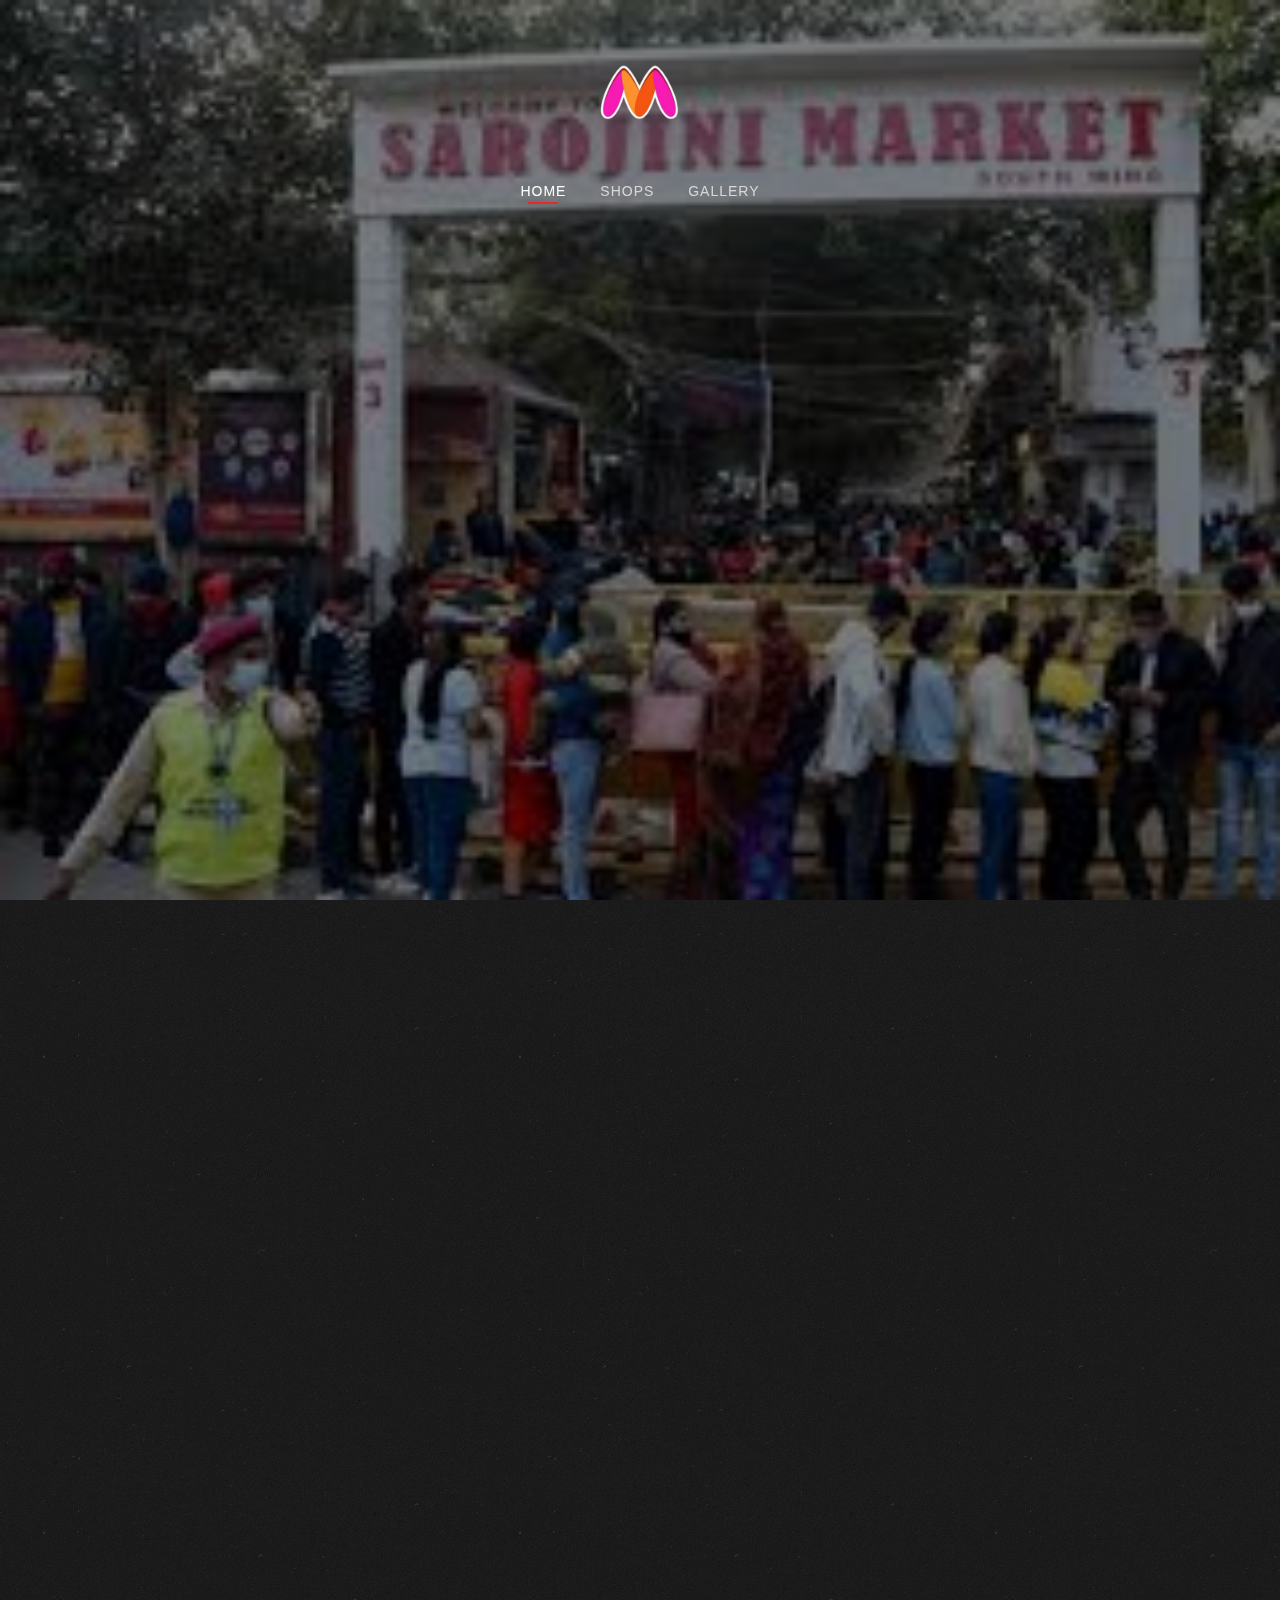
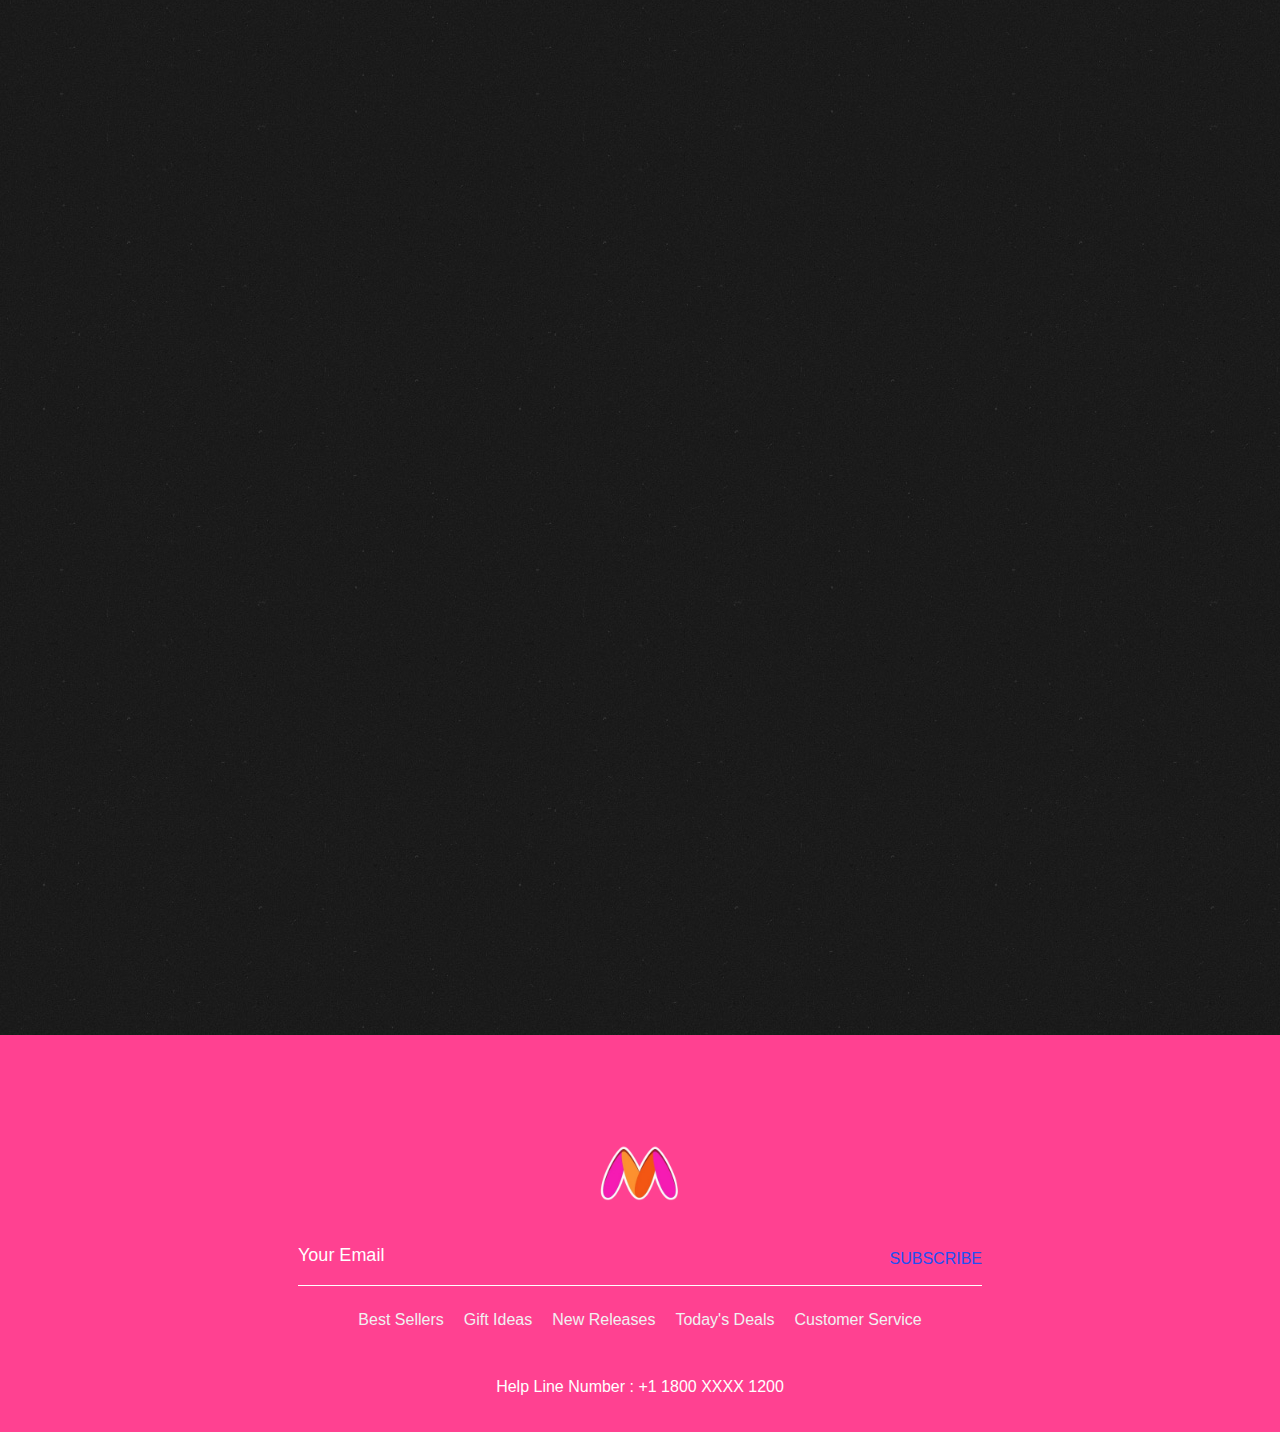
<file: index.html>
<!DOCTYPE HTML>
<html>
	<head>
	<meta charset="utf-8">
	<meta http-equiv="X-UA-Compatible" content="IE=edge">
	<title>Myntra </title>
	<meta name="viewport" content="width=device-width, initial-scale=1">
	<meta name="description" content="Free HTML5 Website Template by freehtml5.co" />
	<meta name="keywords" content="free website templates, free html5, free template, free bootstrap, free website template, html5, css3, mobile first, responsive" />
	<meta name="author" content="freehtml5.co" />

	
	<meta property="og:title" content=""/>
	<meta property="og:image" content=""/>
	<meta property="og:url" content=""/>
	<meta property="og:site_name" content=""/>
	<meta property="og:description" content=""/>
	<meta name="twitter:title" content="" />
	<meta name="twitter:image" content="" />
	<meta name="twitter:url" content="" />
	<meta name="twitter:card" content="" />

	<link href="https://fonts.googleapis.com/css?family=Cormorant+Garamond:300,300i,400,400i,500,600i,700" rel="stylesheet">
	<link href="https://fonts.googleapis.com/css?family=Satisfy" rel="stylesheet">
	
	<!-- Animate.css -->
	<link rel="stylesheet" href="css/animate.css">
	<!-- Icomoon Icon Fonts-->
	<link rel="stylesheet" href="css/icomoon.css">
	<!-- Bootstrap  -->
	<link rel="stylesheet" href="css/bootstrap.css">
	<!-- Flexslider  -->
	<link rel="stylesheet" href="css/flexslider.css">

	<!-- Theme style  -->
	<link rel="stylesheet" href="css/style.css">

	<!-- Modernizr JS -->
	<script src="js/modernizr-2.6.2.min.js"></script>
	<!-- FOR IE9 below -->
	<!--[if lt IE 9]>
	<script src="js/respond.min.js"></script>
	<![endif]-->

	</head>
	<body>
		
	<div class="fh5co-loader"></div>
	
	<div id="page">
	<nav class="fh5co-nav" role="navigation">
		<!-- <div class="top-menu"> -->
			<div class="container">
				<div class="row">
					<div class="col-xs-12 text-center logo-wrap">
						<div id="fh5co-logo">
							<div class="logo"><a href="index.html"><img src="images/logo.png" height="40px" width="100px"></a></div>
						</div>
					</div>
					<div class="col-xs-12 text-center menu-1 menu-wrap">
						<ul>
							<li class="active"><a href="index.html">Home</a></li>
							<li><a href="shop.html">Shops</a></li>
							<li class="has-dropdown">
								<a href="gallery.html">Gallery</a>
								
							</li>
						</ul>
					</div>
				</div>
				
			</div>
		<!-- </div> -->
	</nav>

	<header id="fh5co-header" class="fh5co-cover js-fullheight" role="banner" style="background-image: url(images/sar-bg.jpeg);" data-stellar-background-ratio="0.5">
		<div class="overlay"></div>
		<div class="container">
			<div class="row">
				<div class="col-md-12 text-center">
					<div class="display-t js-fullheight">
						<div class="display-tc js-fullheight animate-box" data-animate-effect="fadeIn">
							<h1>WELCOME TO <em>SAROJINI </em> MARKET</h1>
							<h2>Location - South West Delhi district of Delhi</h2>
						</div>
					</div>
				</div>
			</div>
		</div>
	</header>

	

	<div id="fh5co-featured-menu" class="fh5co-section">
		<div class="container">
			<div class="row">
				<div class="col-md-12 fh5co-heading animate-box">
					<h2>Shops</h2>
					
					</div>
				</div>
				
				<div class="col-md-3 col-sm-6 col-xs-6 col-xxs-12 fh5co-item-wrap animate-box">
					<div class="fh5co-item">
						<img src="images/img9.jpeg" class="img-responsive" alt="Free Restaurant Bootstrap Website Template by FreeHTML5.co">
						<div class="buynow_bt"><a href="shop.html">Visit Shop </a></div>
				</div>
				</div>
				<div class="col-md-3 col-sm-6 col-xs-6 col-xxs-12 fh5co-item-wrap animate-box">
					<div class="fh5co-item margin_top">
						<img src="images/img8.jpeg" class="img-responsive" alt="Free Restaurant Bootstrap Website Template by FreeHTML5.co">
						<div class="buynow_bt"><a href="shop.html">Visit Shop </a></div>
				</div>
				</div>
				<div class="clearfix visible-sm-block visible-xs-block"></div>
				<div class="col-md-3 col-sm-6 col-xs-6 col-xxs-12 fh5co-item-wrap animate-box">
					<div class="fh5co-item">
						<img src="images/img7.jpeg" class="img-responsive" alt="Free Restaurant Bootstrap Website Template by FreeHTML5.co">
						<div class="buynow_bt"><a href="shop.html">Visit Shop </a></div>
				</div>
				</div>
				<div class="col-md-3 col-sm-6 col-xs-6 col-xxs-12 fh5co-item-wrap animate-box">
					<div class="fh5co-item margin_top">
						<img src="images/img6.jpeg" class="img-responsive" alt="Free Restaurant Bootstrap Website Template by FreeHTML5.co">
						<div class="buynow_bt"><a href="shop.html">Visit Shop </a></div>
					</div>
				</div>
			</div>
		</div>
	</div>

	

	<div id="fh5co-slider" class="fh5co-section animate-box">
		<div class="container">
			<div class="row">
				<div class="col-md-6 animate-box">
					<div class="fh5co-heading">
						<h2>Affordable Shopping <em>&amp;</em> Vibrant Atmosphere</h2>
					</div>
				</div>
				<div class="col-md-6 col-md-push-1 animate-box">
					<aside id="fh5co-slider-wrwap">
					<div class="flexslider">
						<ul class="slides">
					   	<li style="background-image: url(images/sar-bg.jpg);">
					   		<div class="overlay-gradient"></div>
					   		<div class="container-fluid">
					   			<div class="row">
						   			<div class="col-md-12 col-md-offset-0 col-md-pull-10 slider-text slider-text-bg">
						   				<div class="slider-text-inner">
						   					<div class="desc">
													<h2> Variety and Diversity</h2>
													<p>The market offers a vast selection of items, including clothing, footwear, bags, accessories, cosmetics, and household items.You can find the latest fashion trends and unique pieces that cater to various styles and preferences.</p>
													<p><a href="shop.html" class="btn btn-primary btn-outline">Visit Shops</a></p>
						   					</div>
						   				</div>
						   			</div>
						   		</div>
					   		</div>
					   	</li>
					   	<li style="background-image: url(images/img_sm2.jpg);">
					   		<div class="overlay-gradient"></div>
					   		<div class="container-fluid">
					   			<div class="row">
						   			<div class="col-md-12 col-md-offset-0 col-md-pull-10 slider-text slider-text-bg">
						   				<div class="slider-text-inner">
						   					<div class="desc">
													<h2>Central Location</h2>
													<p>Located in South Delhi, Sarojini Nagar Market is easily accessible by metro, bus, and other public transportation, making it convenient for locals and tourists alike.</p>
													<p><a href="shop.html" class="btn btn-primary btn-outline">Visit Shops</a></p>
						   					</div>
						   				</div>
						   			</div>
						   		</div>
					   		</div>
					   	</li>
					   	<li style="background-image: url(images/img_sm3.jpg);">
					   		<div class="overlay-gradient"></div>
					   		<div class="container-fluid">
					   			<div class="row">
						   			<div class="col-md-12 col-md-offset-0 col-md-pull-10 slider-text slider-text-bg">
						   				<div class="slider-text-inner">
						   					<div class="desc">
													<h2>Unique Finds</h2>
													<p>You can often find unique and quirky items that are not available in regular stores, making it a treasure trove for shoppers looking for something different.</p>
													<p><a href="shop.html" class="btn btn-primary btn-outline">Visit Shops</a></p>
						   					</div>
						   				</div>
						   			</div>
						   		</div>
					   		</div>
					   	</li>		   	
					  	</ul>
				  	</div>
				</aside>
				</div>
			</div>
		</div>
	</div>

	
	<!-- footer section start -->
	<div class="footer_section layout_padding">
		<div class="container">
		   <div class="footer_logo"><a href="index.html"><img src="images/logo.png" height="40px" width="100px"></a></div>
		   <div class="input_bt">
			  <input type="text" class="mail_bt" placeholder="Your Email" name="Your Email">
			  <span class="subscribe_bt" id="basic-addon2"><a href="#">Subscribe</a></span>
		   </div>
		   <div class="footer_menu">
			  <ul>
				 <li><a href="#">Best Sellers</a></li>
				 <li><a href="#">Gift Ideas</a></li>
				 <li><a href="#">New Releases</a></li>
				 <li><a href="#">Today's Deals</a></li>
				 <li><a href="#">Customer Service</a></li>
			  </ul>
		   </div>
		   <div class="location_main">Help Line  Number : <a href="#">+1 1800 XXXX 1200</a></div>
		</div>
	 </div>
	 <!-- footer section end -->

	<!-- jQuery -->
	<script src="js/jquery.min.js"></script>
	<!-- jQuery Easing -->
	<script src="js/jquery.easing.1.3.js"></script>
	<!-- Bootstrap -->
	<script src="js/bootstrap.min.js"></script>
	<!-- Waypoints -->
	<script src="js/jquery.waypoints.min.js"></script>
	<!-- Waypoints -->
	<script src="js/jquery.stellar.min.js"></script>
	<!-- Flexslider -->
	<script src="js/jquery.flexslider-min.js"></script>
	<!-- Main -->
	<script src="js/main.js"></script>

	</body>
</html>
</file>
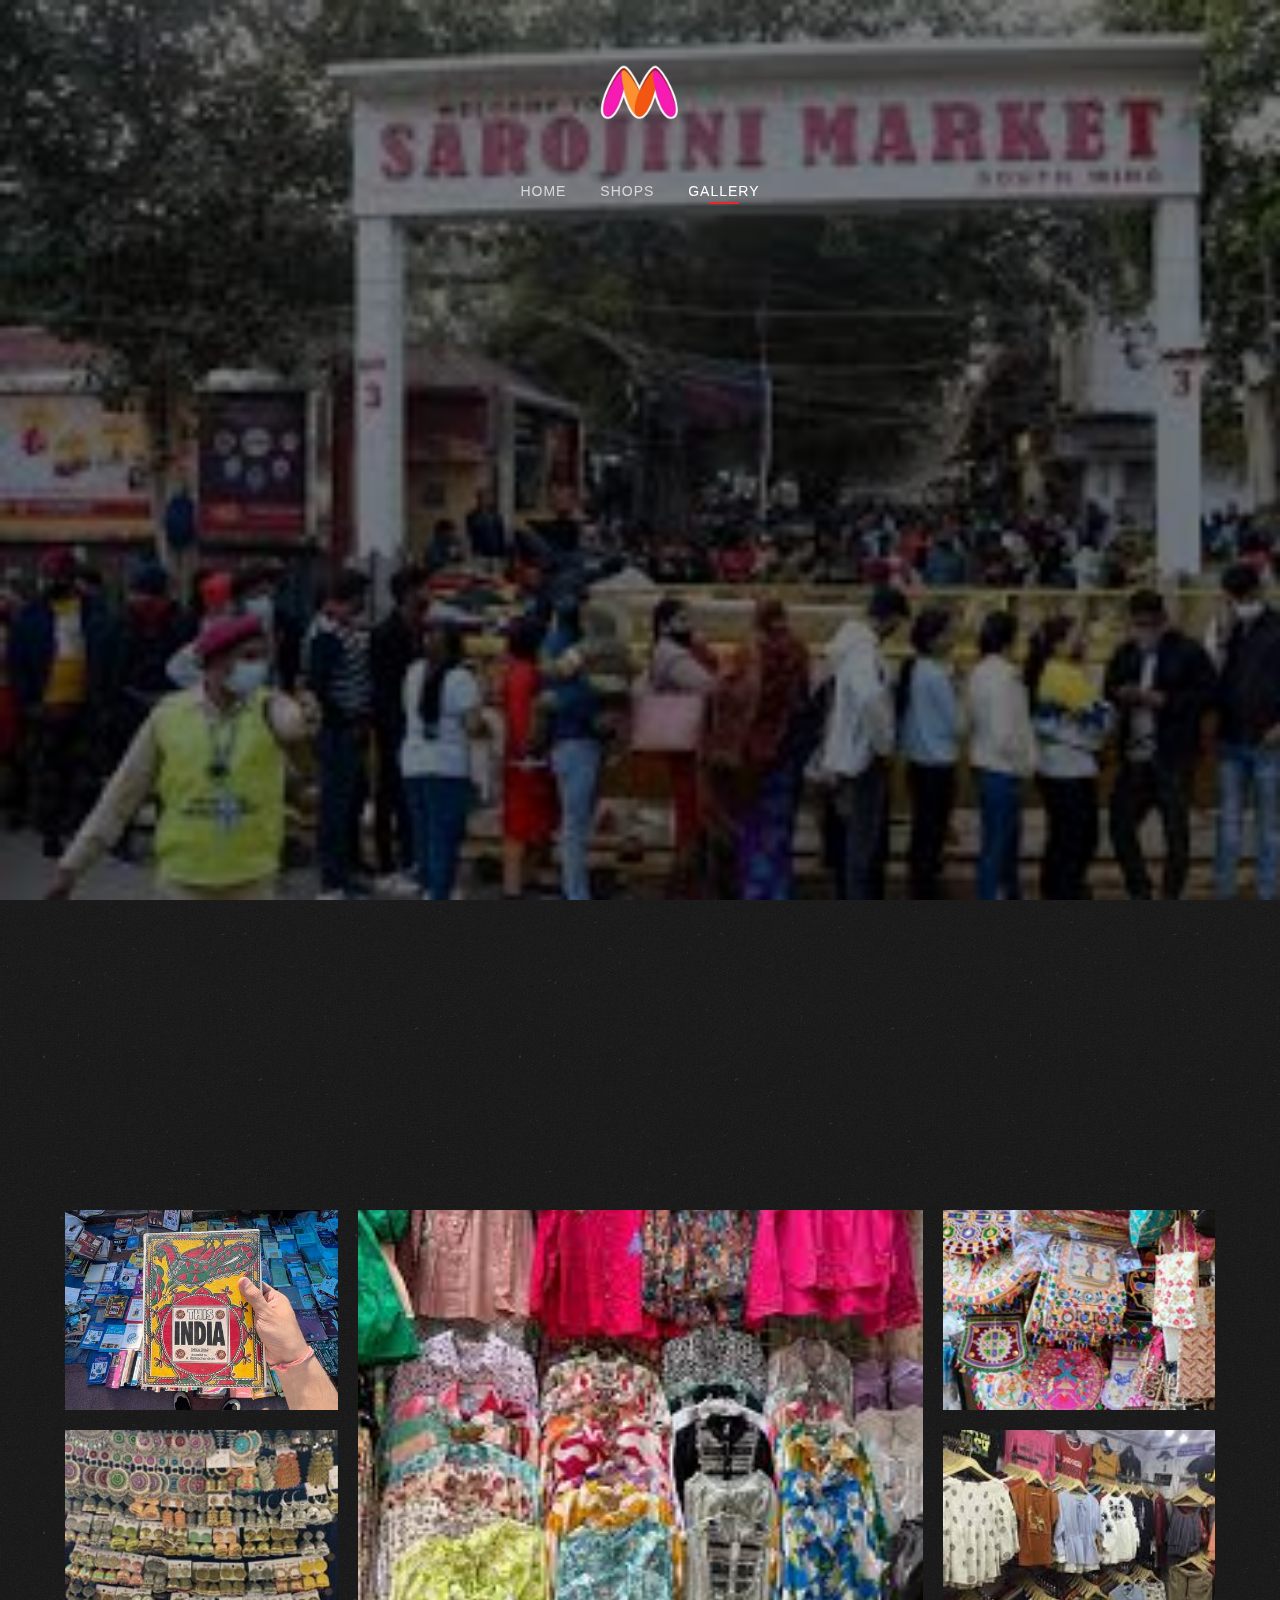
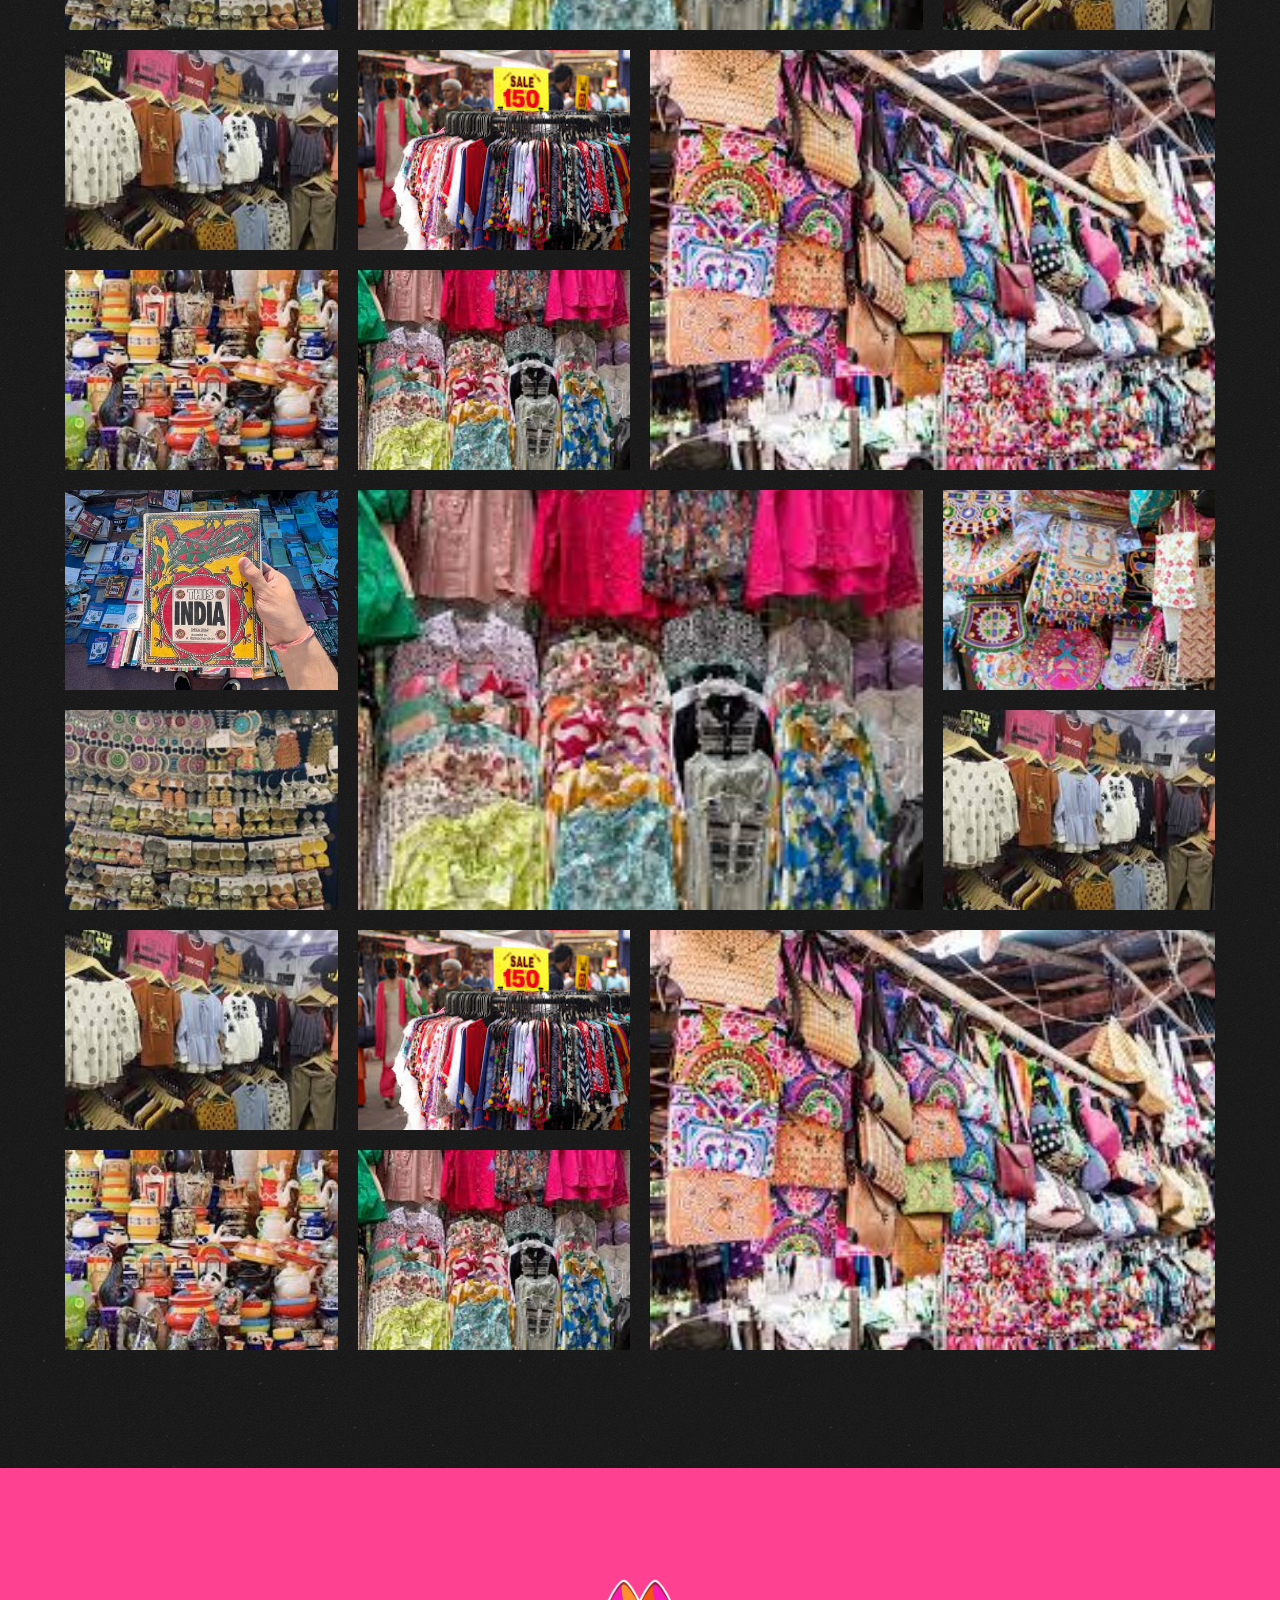
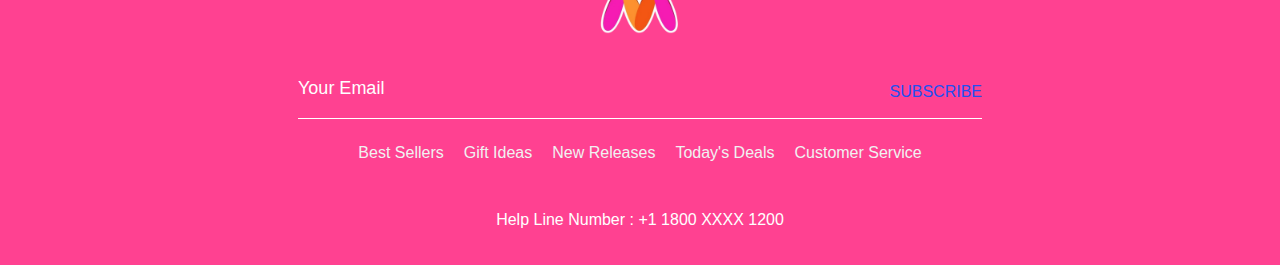
<file: gallery.html>
<!DOCTYPE HTML>
<html>
	<head>
	<meta charset="utf-8">
	<meta http-equiv="X-UA-Compatible" content="IE=edge">
	<title>Myntra</title>
	<meta name="viewport" content="width=device-width, initial-scale=1">
	<meta name="description" content="Free HTML5 Website Template by freehtml5.co" />
	<meta name="keywords" content="free website templates, free html5, free template, free bootstrap, free website template, html5, css3, mobile first, responsive" />
	<meta name="author" content="freehtml5.co" />

	
	<meta property="og:title" content=""/>
	<meta property="og:image" content=""/>
	<meta property="og:url" content=""/>
	<meta property="og:site_name" content=""/>
	<meta property="og:description" content=""/>
	<meta name="twitter:title" content="" />
	<meta name="twitter:image" content="" />
	<meta name="twitter:url" content="" />
	<meta name="twitter:card" content="" />

	<link href="https://fonts.googleapis.com/css?family=Cormorant+Garamond:300,300i,400,400i,500,600i,700" rel="stylesheet">
	<link href="https://fonts.googleapis.com/css?family=Satisfy" rel="stylesheet">
	
	<!-- Animate.css -->
	<link rel="stylesheet" href="css/animate.css">
	<!-- Icomoon Icon Fonts-->
	<link rel="stylesheet" href="css/icomoon.css">
	<!-- Bootstrap  -->
	<link rel="stylesheet" href="css/bootstrap.css">

	<!-- Flexslider  -->
	<link rel="stylesheet" href="css/flexslider.css">

	<!-- Theme style  -->
	<link rel="stylesheet" href="css/style.css">

	<!-- Modernizr JS -->
	<script src="js/modernizr-2.6.2.min.js"></script>
	<!-- FOR IE9 below -->
	<!--[if lt IE 9]>
	<script src="js/respond.min.js"></script>
	<![endif]-->

	</head>
	<body>
		
	<div class="fh5co-loader"></div>
	
	<div id="page">
	<nav class="fh5co-nav" role="navigation">
		<!-- <div class="top-menu"> -->
			<div class="container">
				<div class="row">
					<div class="col-xs-12 text-center logo-wrap">
						<div id="fh5co-logo">
							<div class="logo"><a href="index.html"><img src="images/logo.png" height="40px" width="100px"></a></div>
						</div>
					</div>
					<div class="col-xs-12 text-center menu-1 menu-wrap">
						<ul>
							<li><a href="index.html">Home</a></li>
							<li><a href="shop.html">Shops</a></li>
							<li class="has-dropdown active">
								<a href="gallery.html">Gallery</a>
							</li>
						</ul>
					</div>
				</div>
				
			</div>
		<!-- </div> -->
	</nav>

	<header id="fh5co-header" class="fh5co-cover js-fullheight" role="banner" style="background-image: url(images/sar-bg.jpeg);" data-stellar-background-ratio="0.5">
		<div class="overlay"></div>
		<div class="container">
			<div class="row">
				<div class="col-md-12 text-center">
					<div class="display-t js-fullheight">
						<div class="display-tc js-fullheight animate-box" data-animate-effect="fadeIn">
							<h1>See <em>Our</em> Gallery</h1>
						</div>
					</div>
				</div>
			</div>
		</div>
	</header>

	
	<div id="fh5co-gallery" class="fh5co-section">
		<div class="container">
			<div class="row">
				<div class="col-md-12 fh5co-heading animate-box">
					<h2>Our Gallery</h2>
				</div>
				

				<div class="col-md-3 col-sm-3 fh5co-gallery_item">
					<div class="fh5co-bg-img" style="background-image: url(images/img1.jpg);" data-trigger="zoomerang"></div>
					<div class="fh5co-bg-img" style="background-image: url(images/img2.jpg);" data-trigger="zoomerang"></div>
				</div>
				<div class="col-md-6 col-sm-6 fh5co-gallery_item">
					<div class="fh5co-bg-img fh5co-gallery_big" style="background-image: url(images/img8.jpeg);" data-trigger="zoomerang"></div>
				</div>
				<div class="col-md-3 col-sm-3 fh5co-gallery_item">
					<div class="fh5co-bg-img" style="background-image: url(images/img4.jpg);" data-trigger="zoomerang"></div>
					<div class="fh5co-bg-img" style="background-image: url(images/img5.jpeg);" data-trigger="zoomerang"></div>
				</div>

				<div class="col-md-3 col-sm-3 fh5co-gallery_item">
					<div class="fh5co-bg-img" style="background-image: url(images/img5.jpeg);" data-trigger="zoomerang"></div>
					<div class="fh5co-bg-img" style="background-image: url(images/img6.jpeg);" data-trigger="zoomerang"></div>
				</div>
				<div class="col-md-3 col-sm-3 fh5co-gallery_item">
					<div class="fh5co-bg-img" style="background-image: url(images/img7.jpeg);" data-trigger="zoomerang"></div>
					<div class="fh5co-bg-img" style="background-image: url(images/img8.jpeg);" data-trigger="zoomerang"></div>
				</div>
				<div class="col-md-6 col-sm-6 fh5co-gallery_item">
					<div class="fh5co-bg-img fh5co-gallery_big" style="background-image: url(images/img9.jpeg);" data-trigger="zoomerang"></div>
				</div>

				<div class="col-md-3 col-sm-3 fh5co-gallery_item">
					<div class="fh5co-bg-img" style="background-image: url(images/img1.jpg);" data-trigger="zoomerang"></div>
					<div class="fh5co-bg-img" style="background-image: url(images/img2.jpg);" data-trigger="zoomerang"></div>
				</div>
				<div class="col-md-6 col-sm-6 fh5co-gallery_item">
					<div class="fh5co-bg-img fh5co-gallery_big" style="background-image: url(images/img8.jpeg);" data-trigger="zoomerang"></div>
				</div>
				<div class="col-md-3 col-sm-3 fh5co-gallery_item">
					<div class="fh5co-bg-img" style="background-image: url(images/img4.jpg);" data-trigger="zoomerang"></div>
					<div class="fh5co-bg-img" style="background-image: url(images/img5.jpeg);" data-trigger="zoomerang"></div>
				</div>

				<div class="col-md-3 col-sm-3 fh5co-gallery_item">
					<div class="fh5co-bg-img" style="background-image: url(images/img5.jpeg);" data-trigger="zoomerang"></div>
					<div class="fh5co-bg-img" style="background-image: url(images/img6.jpeg);" data-trigger="zoomerang"></div>
				</div>
				<div class="col-md-3 col-sm-3 fh5co-gallery_item">
					<div class="fh5co-bg-img" style="background-image: url(images/img7.jpeg);" data-trigger="zoomerang"></div>
					<div class="fh5co-bg-img" style="background-image: url(images/img8.jpeg);" data-trigger="zoomerang"></div>
				</div>
				<div class="col-md-6 col-sm-6 fh5co-gallery_item">
					<div class="fh5co-bg-img fh5co-gallery_big" style="background-image: url(images/img9.jpeg);" data-trigger="zoomerang"></div>
				</div>
			</div>
		</div>
	</div>

	

<!-- footer section start -->
<div class="footer_section layout_padding">
	<div class="container">
	   <div class="footer_logo"><a href="index.html"><img src="images/logo.png" height="40px" width="100px"></a></div>
	   <div class="input_bt">
		  <input type="text" class="mail_bt" placeholder="Your Email" name="Your Email">
		  <span class="subscribe_bt" id="basic-addon2"><a href="#">Subscribe</a></span>
	   </div>
	   <div class="footer_menu">
		  <ul>
			 <li><a href="#">Best Sellers</a></li>
			 <li><a href="#">Gift Ideas</a></li>
			 <li><a href="#">New Releases</a></li>
			 <li><a href="#">Today's Deals</a></li>
			 <li><a href="#">Customer Service</a></li>
		  </ul>
	   </div>
	   <div class="location_main">Help Line  Number : <a href="#">+1 1800 XXXX 1200</a></div>
	</div>
 </div>
 <!-- footer section end -->
	<!-- jQuery -->
	<script src="js/jquery.min.js"></script>
	<!-- jQuery Easing -->
	<script src="js/jquery.easing.1.3.js"></script>
	<!-- Bootstrap -->
	<script src="js/bootstrap.min.js"></script>
	<!-- Waypoints -->
	<script src="js/jquery.waypoints.min.js"></script>
	<!-- Waypoints -->
	<script src="js/jquery.stellar.min.js"></script>
	<!-- Flexslider -->
	<script src="js/jquery.flexslider-min.js"></script>
	<script src="js/zoomerang.js"></script>
	<!-- Main -->
	<script src="js/main.js"></script>

	<script>
		Zoomerang
      .config({
        maxHeight: 600,
        maxWidth: 900,
        bgColor: '#000',
        bgOpacity: .85
      })
      .listen('[data-trigger="zoomerang"]')
	</script>

	</body>
</html>
</file>
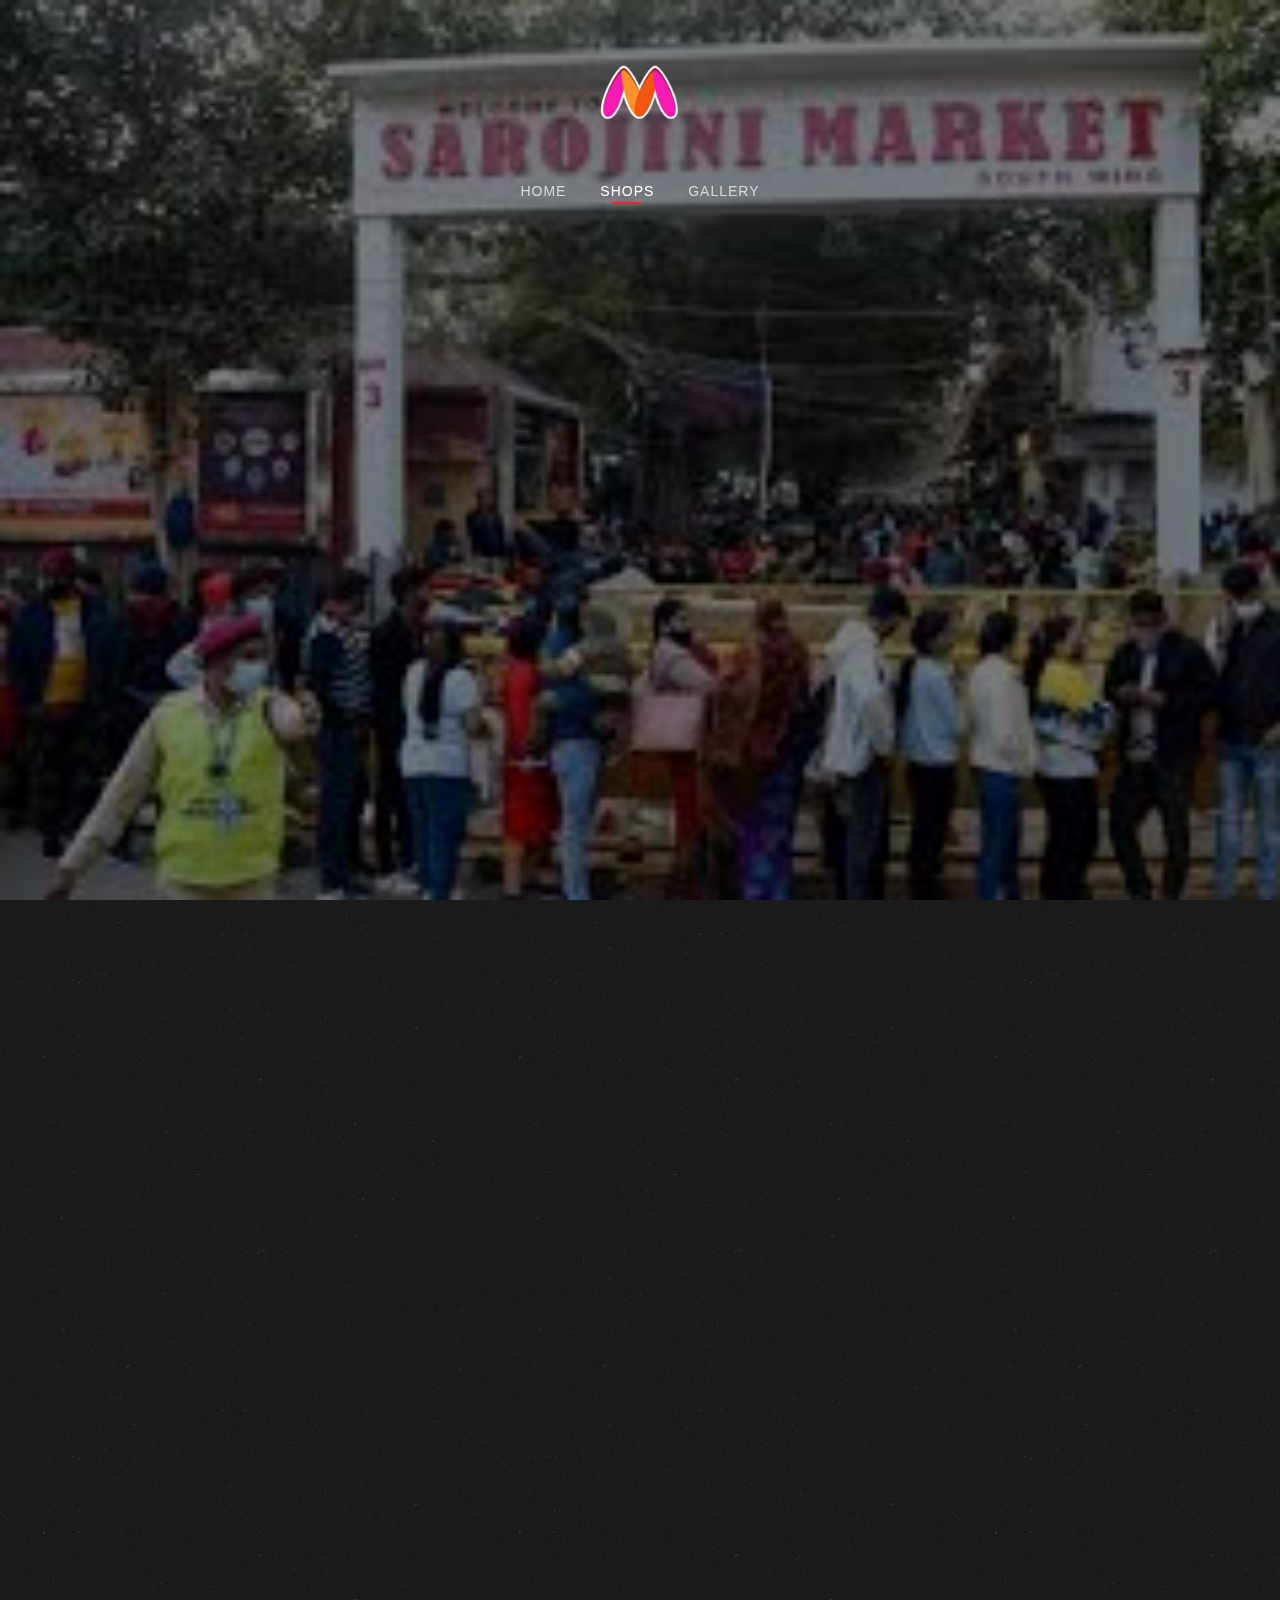
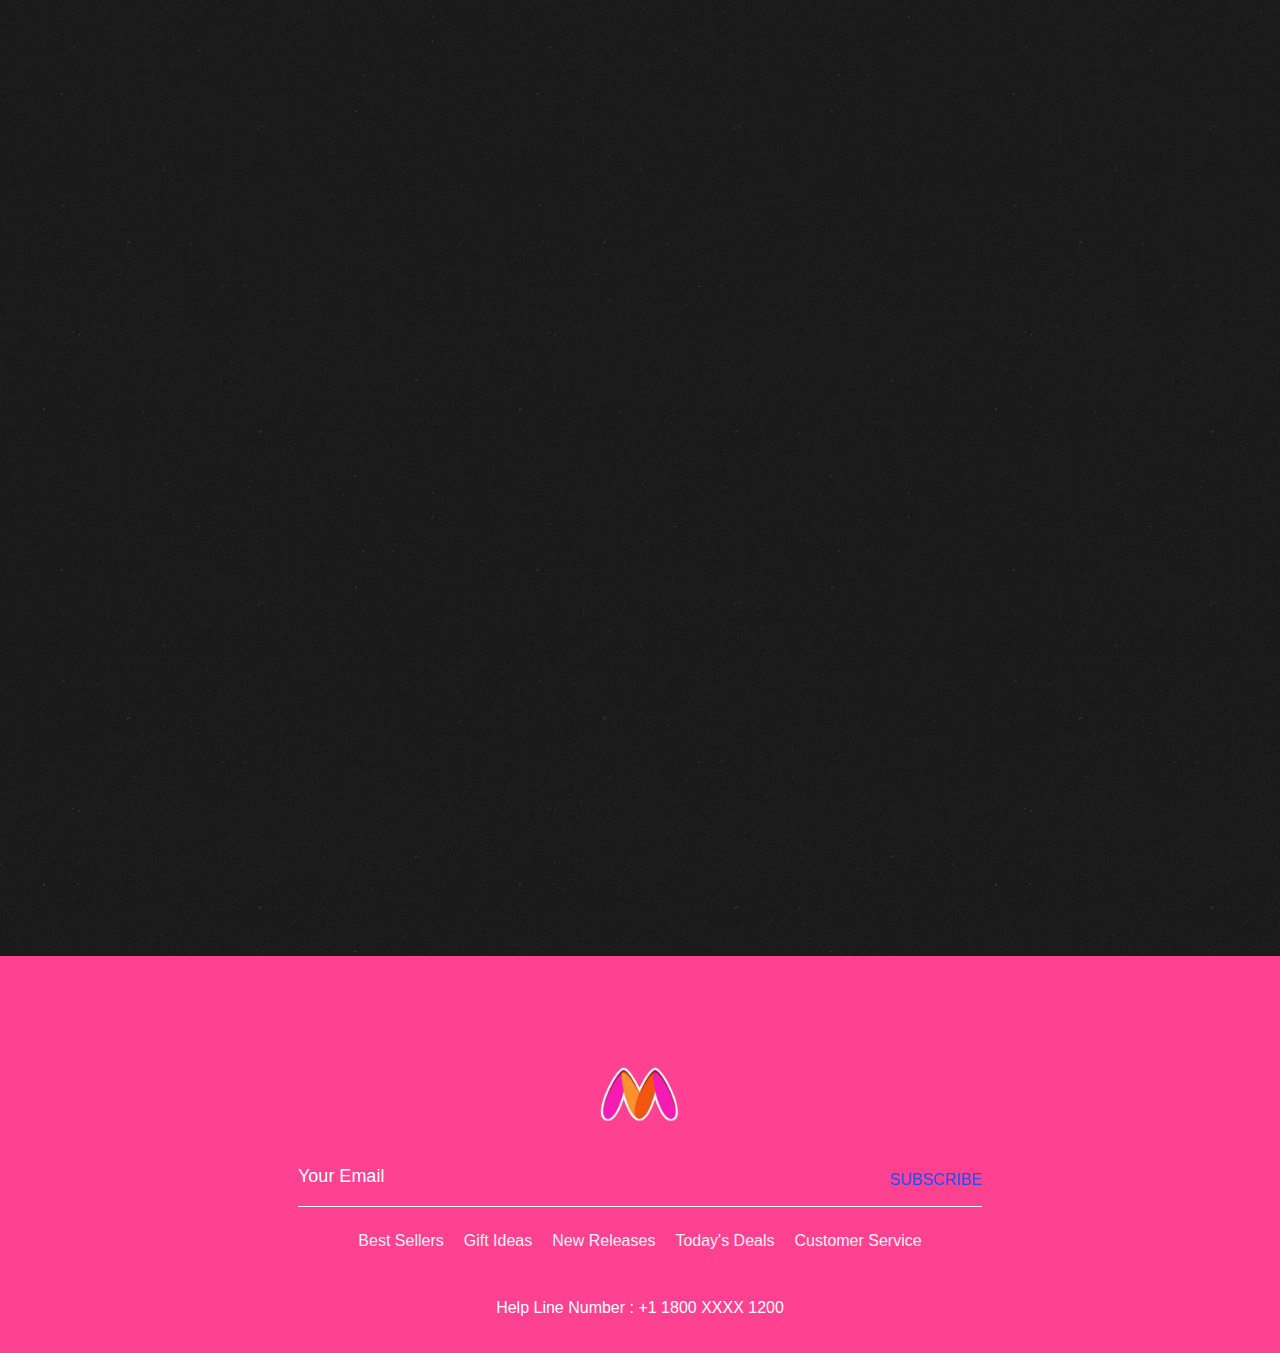
<file: shop.html>
<!DOCTYPE HTML>
<html>
	<head>
	<meta charset="utf-8">
	<meta http-equiv="X-UA-Compatible" content="IE=edge">
	<title>Myntra</title>
	<meta name="viewport" content="width=device-width, initial-scale=1">
	<meta name="description" content="Free HTML5 Website Template by freehtml5.co" />
	<meta name="keywords" content="free website templates, free html5, free template, free bootstrap, free website template, html5, css3, mobile first, responsive" />
	<meta name="author" content="freehtml5.co" />

	
  	<!-- Facebook and Twitter integration -->
	<meta property="og:title" content=""/>
	<meta property="og:image" content=""/>
	<meta property="og:url" content=""/>
	<meta property="og:site_name" content=""/>
	<meta property="og:description" content=""/>
	<meta name="twitter:title" content="" />
	<meta name="twitter:image" content="" />
	<meta name="twitter:url" content="" />
	<meta name="twitter:card" content="" />

	<link href="https://fonts.googleapis.com/css?family=Cormorant+Garamond:300,300i,400,400i,500,600i,700" rel="stylesheet">
	<link href="https://fonts.googleapis.com/css?family=Satisfy" rel="stylesheet">
	
	<!-- Animate.css -->
	<link rel="stylesheet" href="css/animate.css">
	<!-- Icomoon Icon Fonts-->
	<link rel="stylesheet" href="css/icomoon.css">
	<!-- Bootstrap  -->
	<link rel="stylesheet" href="css/bootstrap.css">
	<!-- Flexslider  -->
	<link rel="stylesheet" href="css/flexslider.css">

	<!-- Theme style  -->
	<link rel="stylesheet" href="css/style.css">

	<!-- Modernizr JS -->
	<script src="js/modernizr-2.6.2.min.js"></script>
	<!-- FOR IE9 below -->
	<!--[if lt IE 9]>
	<script src="js/respond.min.js"></script>
	<![endif]-->

	</head>
	<body>
		
	<div class="fh5co-loader"></div>
	
	<div id="page">
	<nav class="fh5co-nav" role="navigation">
		<!-- <div class="top-menu"> -->
			<div class="container">
				<div class="row">
					<div class="col-xs-12 text-center logo-wrap">
						<div id="fh5co-logo">
							<div class="logo"><a href="index.html"><img src="images/logo.png" height="40px" width="100px"></a></div>
						</div>
					</div>
					<div class="col-xs-12 text-center menu-1 menu-wrap">
						<ul>
							<li><a href="index.html">Home</a></li>
							<li class="active"><a href="shop.html">Shops</a></li>
							<li class="has-dropdown">
								<a href="gallery.html">Gallery</a>
								
							</li>
							
						</ul>
					</div>
				</div>
				
			</div>
		<!-- </div> -->
	</nav>

	<header id="fh5co-header" class="fh5co-cover js-fullheight" role="banner" style="background-image: url(images/sar-bg.jpeg);" data-stellar-background-ratio="0.5">
		<div class="overlay"></div>
		<div class="container">
			<div class="row">
				<div class="col-md-12 text-center">
					<div class="display-t js-fullheight">
						<div class="display-tc js-fullheight animate-box" data-animate-effect="fadeIn">
							<h1>Visit <em> Our</em> Shops</h1>
						</div>
					</div>
				</div>
			</div>
		</div>
	</header>

	<div id="fh5co-featured-menu" class="fh5co-section">
		<div class="container">
			<div class="row">
				<div class="col-md-12 fh5co-heading animate-box">
					<h2>Visit Shops</h2>
				</div>
				
				<div class="col-md-3 col-sm-6 col-xs-6 col-xxs-12 fh5co-item-wrap">
					<div class="fh5co-item animate-box">
						<img src="images/img1.jpg" class="img-responsive">
						<div class="buynow_bt"><a href="shop_in.html">Visit Shop </a></div>
				</div>
					<div class="fh5co-item animate-box">
						<img src="images/img2.jpg" class="img-responsive">
						<div class="buynow_bt"><a href="shop_in.html">Visit Shop</a></div>
				</div>
				</div>
				<div class="col-md-3 col-sm-6 col-xs-6 col-xxs-12 fh5co-item-wrap">
					<div class="fh5co-item margin_top animate-box">
						<img src="images/img3.jpg" class="img-responsive">
						<div class="buynow_bt"><a href="shop_in.html">Visit Shop</a></div>
					</div>
					<div class="fh5co-item animate-box">
						<img src="images/img4.jpg" class="img-responsive">
						<div class="buynow_bt"><a href="shop_in.html">Visit Shop</a></div>
					</div>
				</div>
				<div class="clearfix visible-sm-block visible-xs-block"></div>
				<div class="col-md-3 col-sm-6 col-xs-6 col-xxs-12 fh5co-item-wrap">
					<div class="fh5co-item animate-box">
						<img src="images/img5.jpeg" class="img-responsive">
						<div class="buynow_bt"><a href="shop_in.html">Visit Shop</a></div>
					</div>
					<div class="fh5co-item animate-box">
						<img src="images/img6.jpeg" class="img-responsive">
						<div class="buynow_bt"><a href="shop_in.html">Visit Shop</a></div>
					</div>
				</div>
				<div class="col-md-3 col-sm-6 col-xs-6 col-xxs-12 fh5co-item-wrap">
					<div class="fh5co-item margin_top animate-box">
						<img src="images/img7.jpeg" class="img-responsive">
						<div class="buynow_bt"><a href="shop_in.html">Visit Shop</a></div>
				</div>
					<div class="fh5co-item animate-box">
						<img src="images/img8.jpeg" class="img-responsive">
						<div class="buynow_bt"><a href="shop_in.html">Visit Shop</a></div>
			</div>
				</div>
			</div>
		</div>
	</div>

	
	
<!-- footer section start -->
<div class="footer_section layout_padding">
	<div class="container">
	   <div class="footer_logo"><a href="index.html"><img src="images/logo.png" height="40px" width="100px"></a></div>
	   <div class="input_bt">
		  <input type="text" class="mail_bt" placeholder="Your Email" name="Your Email">
		  <span class="subscribe_bt" id="basic-addon2"><a href="#">Subscribe</a></span>
	   </div>
	   <div class="footer_menu">
		  <ul>
			 <li><a href="#">Best Sellers</a></li>
			 <li><a href="#">Gift Ideas</a></li>
			 <li><a href="#">New Releases</a></li>
			 <li><a href="#">Today's Deals</a></li>
			 <li><a href="#">Customer Service</a></li>
		  </ul>
	   </div>
	   <div class="location_main">Help Line  Number : <a href="#">+1 1800 XXXX 1200</a></div>
	</div>
 </div>
 <!-- footer section end -->	
	<!-- jQuery -->
	<script src="js/jquery.min.js"></script>
	<!-- jQuery Easing -->
	<script src="js/jquery.easing.1.3.js"></script>
	<!-- Bootstrap -->
	<script src="js/bootstrap.min.js"></script>
	<!-- Waypoints -->
	<script src="js/jquery.waypoints.min.js"></script>
	<!-- Waypoints -->
	<script src="js/jquery.stellar.min.js"></script>
	<!-- Flexslider -->
	<script src="js/jquery.flexslider-min.js"></script>
	<!-- Main -->
	<script src="js/main.js"></script>

	</body>
</html>
</file>
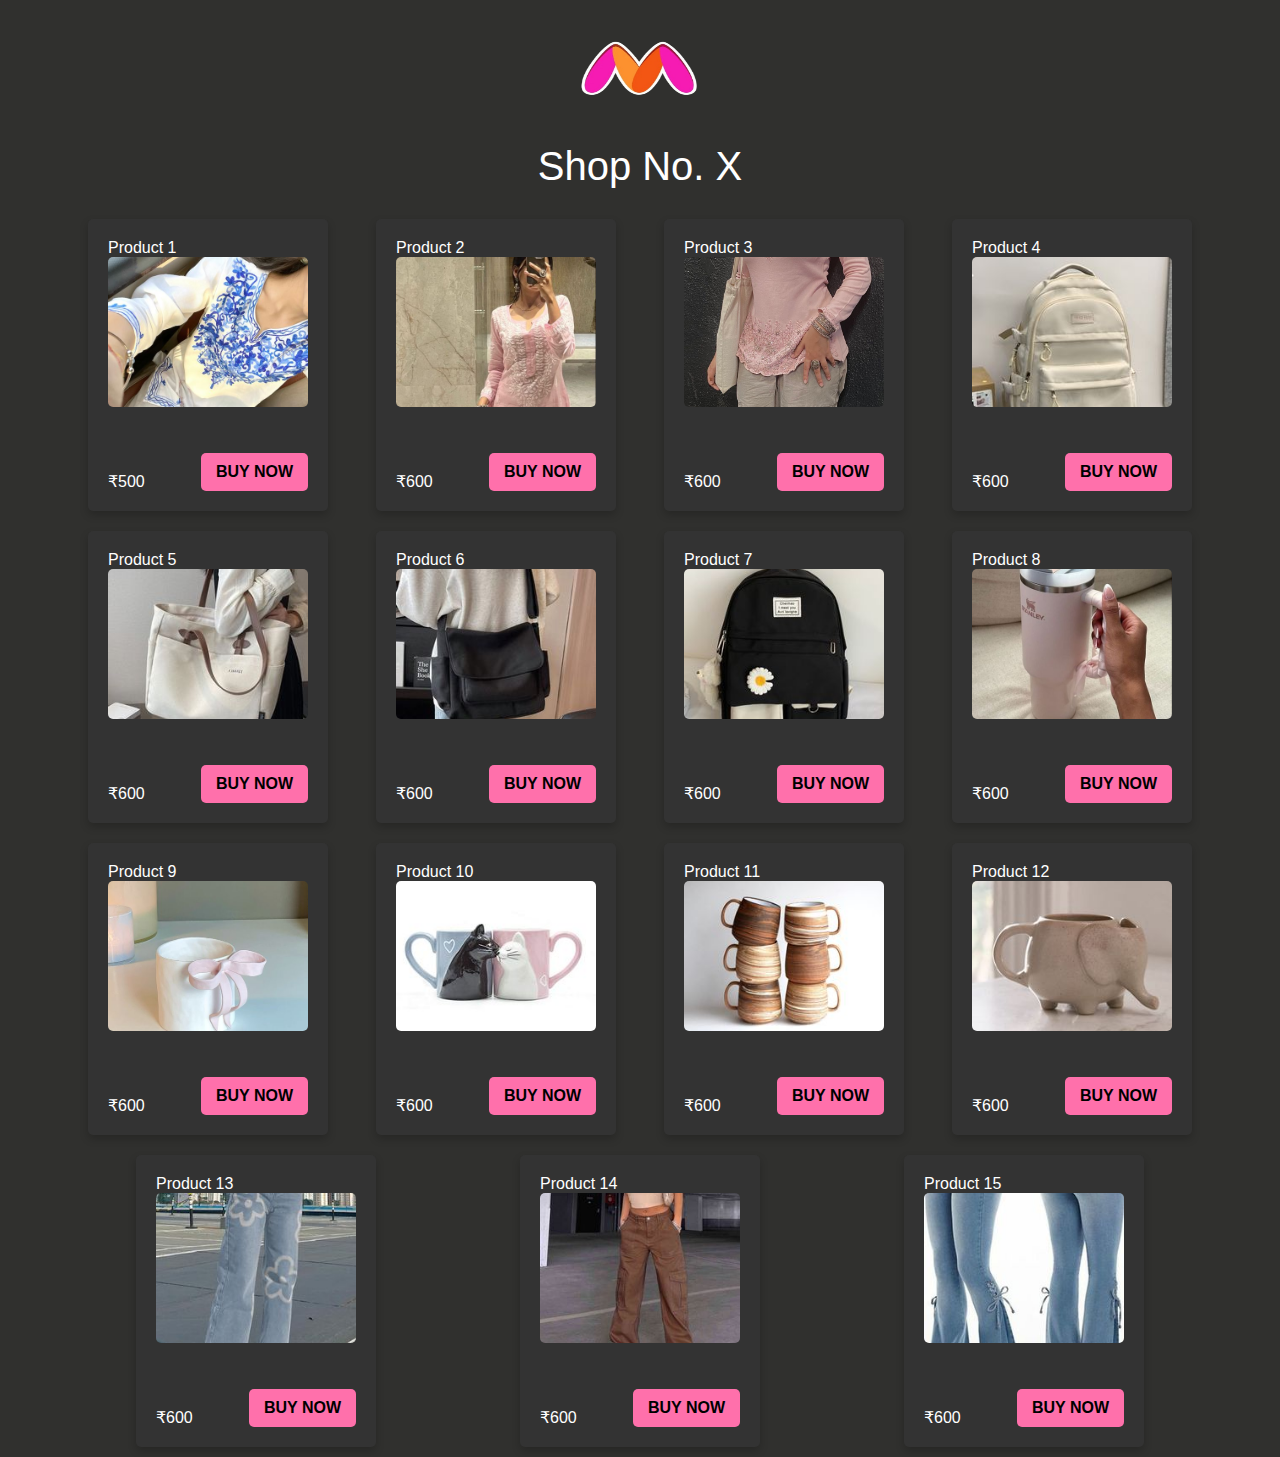
<file: shop_in.html>
<!DOCTYPE html>
<html lang="en">
<head>
    <meta charset="UTF-8">
    <meta name="viewport" content="width=device-width, initial-scale=1.0">
    <title>Myntra</title>
    <style>
        body {
            background-color: #30302e;
            color: white;
            font-family: Arial, sans-serif;
            margin: 0;
            padding: 0;
        }
        .container {
            width: 90%;
            margin: 0 auto;
            text-align: center;
        }
        .logo {
            margin-top: 20px;
        }
        .heading {
            margin: 20px 0;
            font-size: 40px;
            font-weight: 200;
        }
        .products {
            display: flex;
            flex-wrap: wrap;
            justify-content: space-around;
        }
        .product-card {
            background-color: #333;
            border-radius: 5px;
            width: 200px;
            margin: 10px;
            padding: 20px;
            box-shadow: 0 4px 8px rgba(0,0,0,0.2);
            text-align: left;
            position: relative;
        }

        .product-image {
            width: 100%;
            height: 150px;
            object-fit: cover;
            border-radius: 5px;
            margin-bottom: 5em;
        }
        

        .product-price {
            font-size: 16px;
            position: absolute;
            bottom: 20px;
            left: 20px;
        }
        .buynow_bt {
            position: absolute;
            bottom: 20px;
            right: 20px;
        }
        .buynow_bt a {
            display: inline-block;
            padding: 10px 15px;
            background-color: #FF70AB;
            color: black;
            text-transform: uppercase;
            font-weight: bold;
            text-decoration: none;
            border-radius: 5px;
        }
        .buynow_bt a:hover {
            background-color: #f26522;
            color: white;
        }
    </style>
</head>
<body>
    <div class="container">
        <img src="images/logo.png" alt="Logo" class="logo" height="100px" width="150px">
        <div class="heading">Shop No. X</div>
        <div class="products">
            <!-- Repeat this block for each product -->
            <div class="product-card">
                <div class="product-title">Product 1</div>
                <img src="images/prod-1.jpg" alt="Product 1" class="product-image">
                <div class="product-price">₹500</div>
                <div class="buynow_bt"><a href="#">Buy Now</a></div>
            </div>
            <div class="product-card">
                <div class="product-title">Product 2</div>
                <img src="images/prod-2.jpg" alt="Product 1" class="product-image">
                <div class="product-price">₹600</div>
                <div class="buynow_bt"><a href="#">Buy Now</a></div>
            </div>
            <div class="product-card">
                <div class="product-title">Product 3</div>
                <img src="images/prod-3.jpg" alt="Product 1" class="product-image">
                <div class="product-price">₹600</div>
                <div class="buynow_bt"><a href="#">Buy Now</a></div>
            </div>
            <div class="product-card">
                <div class="product-title">Product 4</div>
                <img src="images/prod-4.jpg" alt="Product 1" class="product-image">
                <div class="product-price">₹600</div>
                <div class="buynow_bt"><a href="#">Buy Now</a></div>
            </div>
            <div class="product-card">
                <div class="product-title">Product 5</div>
                <img src="images/prod-5.jpg" alt="Product 1" class="product-image">
                <div class="product-price">₹600</div>
                <div class="buynow_bt"><a href="#">Buy Now</a></div>
            </div>
            <div class="product-card">
                <div class="product-title">Product 6</div>
                <img src="images/pr0d-6.jpg" alt="Product 1" class="product-image">
                <div class="product-price">₹600</div>
                <div class="buynow_bt"><a href="#">Buy Now</a></div>
            </div>
            <div class="product-card">
                <div class="product-title">Product 7</div>
                <img src="images/prod-7.jpg" alt="Product 1" class="product-image">
                <div class="product-price">₹600</div>
                <div class="buynow_bt"><a href="#">Buy Now</a></div>
            </div>
            <div class="product-card">
                <div class="product-title">Product 8</div>
                <img src="images/prod-8.jpg" alt="Product 1" class="product-image">
                <div class="product-price">₹600</div>
                <div class="buynow_bt"><a href="#">Buy Now</a></div>
            </div>
            <div class="product-card">
                <div class="product-title">Product 9</div>
                <img src="images/prod-9.jpg" alt="Product 1" class="product-image">
                <div class="product-price">₹600</div>
                <div class="buynow_bt"><a href="#">Buy Now</a></div>
            </div>
            <div class="product-card">
                <div class="product-title">Product 10</div>
                <img src="images/prod-10.jpg" alt="Product 1" class="product-image">
                <div class="product-price">₹600</div>
                <div class="buynow_bt"><a href="#">Buy Now</a></div>
            </div>
            <div class="product-card">
                <div class="product-title">Product 11</div>
                <img src="images/prod-11.jpg" alt="Product 1" class="product-image">
                <div class="product-price">₹600</div>
                <div class="buynow_bt"><a href="#">Buy Now</a></div>
            </div>
            <div class="product-card">
                <div class="product-title">Product 12</div>
                <img src="images/prod-12.jpg" alt="Product 1" class="product-image">
                <div class="product-price">₹600</div>
                <div class="buynow_bt"><a href="#">Buy Now</a></div>
            </div>
            <div class="product-card">
                <div class="product-title">Product 13</div>
                <img src="images/prod-13.jpg" alt="Product 1" class="product-image">
                <div class="product-price">₹600</div>
                <div class="buynow_bt"><a href="#">Buy Now</a></div>
            </div>
            <div class="product-card">
                <div class="product-title">Product 14</div>
                <img src="images/prod-14.jpg" alt="Product 1" class="product-image">
                <div class="product-price">₹600</div>
                <div class="buynow_bt"><a href="#">Buy Now</a></div>
            </div>
            <div class="product-card">
                <div class="product-title">Product 15</div>
                <img src="images/prod-15.jpg" alt="Product 1" class="product-image">
                <div class="product-price">₹600</div>
                <div class="buynow_bt"><a href="#">Buy Now</a></div>
            </div>
        </div>
    </div>
</body>
</html>
</file>
<file: css/icomoon.css>
@font-face {
    font-family: 'icomoon';
    src:    url('fonts/icomoon.eot?1oniuf');
    src:    url('fonts/icomoon.eot?1oniuf#iefix') format('embedded-opentype'),
        url('fonts/icomoon.ttf?1oniuf') format('truetype'),
        url('fonts/icomoon.woff?1oniuf') format('woff'),
        url('fonts/icomoon.svg?1oniuf#icomoon') format('svg');
    font-weight: normal;
    font-style: normal;
}

[class^="icon-"], [class*=" icon-"] {
    /* use !important to prevent issues with browser extensions that change fonts */
    font-family: 'icomoon' !important;
    speak: none;
    font-style: normal;
    font-weight: normal;
    font-variant: normal;
    text-transform: none;
    line-height: 1;

    /* Better Font Rendering =========== */
    -webkit-font-smoothing: antialiased;
    -moz-osx-font-smoothing: grayscale;
}

.icon-mobile:before {
    content: "\e000";
}
.icon-laptop:before {
    content: "\e001";
}
.icon-desktop:before {
    content: "\e002";
}
.icon-tablet:before {
    content: "\e003";
}
.icon-phone:before {
    content: "\e004";
}
.icon-document:before {
    content: "\e005";
}
.icon-documents:before {
    content: "\e006";
}
.icon-search:before {
    content: "\e007";
}
.icon-clipboard:before {
    content: "\e008";
}
.icon-newspaper:before {
    content: "\e009";
}
.icon-notebook:before {
    content: "\e00a";
}
.icon-book-open:before {
    content: "\e00b";
}
.icon-browser:before {
    content: "\e00c";
}
.icon-calendar:before {
    content: "\e00d";
}
.icon-presentation:before {
    content: "\e00e";
}
.icon-picture:before {
    content: "\e00f";
}
.icon-pictures:before {
    content: "\e010";
}
.icon-video:before {
    content: "\e011";
}
.icon-camera:before {
    content: "\e012";
}
.icon-printer:before {
    content: "\e013";
}
.icon-toolbox:before {
    content: "\e014";
}
.icon-briefcase:before {
    content: "\e015";
}
.icon-wallet:before {
    content: "\e016";
}
.icon-gift:before {
    content: "\e017";
}
.icon-bargraph:before {
    content: "\e018";
}
.icon-grid:before {
    content: "\e019";
}
.icon-expand:before {
    content: "\e01a";
}
.icon-focus:before {
    content: "\e01b";
}
.icon-edit:before {
    content: "\e01c";
}
.icon-adjustments:before {
    content: "\e01d";
}
.icon-ribbon:before {
    content: "\e01e";
}
.icon-hourglass:before {
    content: "\e01f";
}
.icon-lock:before {
    content: "\e020";
}
.icon-megaphone:before {
    content: "\e021";
}
.icon-shield:before {
    content: "\e022";
}
.icon-trophy:before {
    content: "\e023";
}
.icon-flag:before {
    content: "\e024";
}
.icon-map:before {
    content: "\e025";
}
.icon-puzzle:before {
    content: "\e026";
}
.icon-basket:before {
    content: "\e027";
}
.icon-envelope:before {
    content: "\e028";
}
.icon-streetsign:before {
    content: "\e029";
}
.icon-telescope:before {
    content: "\e02a";
}
.icon-gears:before {
    content: "\e02b";
}
.icon-key:before {
    content: "\e02c";
}
.icon-paperclip:before {
    content: "\e02d";
}
.icon-attachment:before {
    content: "\e02e";
}
.icon-pricetags:before {
    content: "\e02f";
}
.icon-lightbulb:before {
    content: "\e030";
}
.icon-layers:before {
    content: "\e031";
}
.icon-pencil:before {
    content: "\e032";
}
.icon-tools:before {
    content: "\e033";
}
.icon-tools-2:before {
    content: "\e034";
}
.icon-scissors:before {
    content: "\e035";
}
.icon-paintbrush:before {
    content: "\e036";
}
.icon-magnifying-glass:before {
    content: "\e037";
}
.icon-circle-compass:before {
    content: "\e038";
}
.icon-linegraph:before {
    content: "\e039";
}
.icon-mic:before {
    content: "\e03a";
}
.icon-strategy:before {
    content: "\e03b";
}
.icon-beaker:before {
    content: "\e03c";
}
.icon-caution:before {
    content: "\e03d";
}
.icon-recycle:before {
    content: "\e03e";
}
.icon-anchor:before {
    content: "\e03f";
}
.icon-profile-male:before {
    content: "\e040";
}
.icon-profile-female:before {
    content: "\e041";
}
.icon-bike:before {
    content: "\e042";
}
.icon-wine:before {
    content: "\e043";
}
.icon-hotairballoon:before {
    content: "\e044";
}
.icon-globe:before {
    content: "\e045";
}
.icon-genius:before {
    content: "\e046";
}
.icon-map-pin:before {
    content: "\e047";
}
.icon-dial:before {
    content: "\e048";
}
.icon-chat:before {
    content: "\e049";
}
.icon-heart:before {
    content: "\e04a";
}
.icon-cloud:before {
    content: "\e04b";
}
.icon-upload:before {
    content: "\e04c";
}
.icon-download:before {
    content: "\e04d";
}
.icon-target:before {
    content: "\e04e";
}
.icon-hazardous:before {
    content: "\e04f";
}
.icon-piechart:before {
    content: "\e050";
}
.icon-speedometer:before {
    content: "\e051";
}
.icon-global:before {
    content: "\e052";
}
.icon-compass:before {
    content: "\e053";
}
.icon-lifesaver:before {
    content: "\e054";
}
.icon-clock:before {
    content: "\e055";
}
.icon-aperture:before {
    content: "\e056";
}
.icon-quote:before {
    content: "\e057";
}
.icon-scope:before {
    content: "\e058";
}
.icon-alarmclock:before {
    content: "\e059";
}
.icon-refresh:before {
    content: "\e05a";
}
.icon-happy:before {
    content: "\e05b";
}
.icon-sad:before {
    content: "\e05c";
}
.icon-facebook:before {
    content: "\e05d";
}
.icon-twitter:before {
    content: "\e05e";
}
.icon-googleplus:before {
    content: "\e05f";
}
.icon-rss:before {
    content: "\e060";
}
.icon-tumblr:before {
    content: "\e061";
}
.icon-linkedin:before {
    content: "\e062";
}
.icon-dribbble:before {
    content: "\e063";
}
.icon-box2:before {
    content: "\ea82";
}
.icon-write:before {
    content: "\ea83";
}
.icon-clock2:before {
    content: "\ea84";
}
.icon-reply2:before {
    content: "\ea85";
}
.icon-reply-all2:before {
    content: "\ea86";
}
.icon-forward2:before {
    content: "\ea87";
}
.icon-flag2:before {
    content: "\ea88";
}
.icon-search2:before {
    content: "\ea89";
}
.icon-trash2:before {
    content: "\ea8a";
}
.icon-envelope2:before {
    content: "\ea8b";
}
.icon-bubble:before {
    content: "\ea8c";
}
.icon-bubbles:before {
    content: "\ea8d";
}
.icon-user2:before {
    content: "\ea8e";
}
.icon-users2:before {
    content: "\ea8f";
}
.icon-cloud2:before {
    content: "\ea90";
}
.icon-download2:before {
    content: "\ea91";
}
.icon-upload2:before {
    content: "\ea92";
}
.icon-rain:before {
    content: "\ea93";
}
.icon-sun:before {
    content: "\ea94";
}
.icon-moon2:before {
    content: "\ea95";
}
.icon-bell2:before {
    content: "\ea96";
}
.icon-folder2:before {
    content: "\ea97";
}
.icon-pin2:before {
    content: "\ea98";
}
.icon-sound2:before {
    content: "\ea99";
}
.icon-microphone:before {
    content: "\ea9a";
}
.icon-camera2:before {
    content: "\ea9b";
}
.icon-image2:before {
    content: "\ea9c";
}
.icon-cog2:before {
    content: "\ea9d";
}
.icon-calendar2:before {
    content: "\ea9e";
}
.icon-book2:before {
    content: "\ea9f";
}
.icon-map-marker:before {
    content: "\eaa0";
}
.icon-store:before {
    content: "\eaa1";
}
.icon-support:before {
    content: "\eaa2";
}
.icon-tag2:before {
    content: "\eaa3";
}
.icon-heart2:before {
    content: "\eaa4";
}
.icon-video-camera:before {
    content: "\eaa5";
}
.icon-trophy2:before {
    content: "\eaa6";
}
.icon-cart:before {
    content: "\eaa7";
}
.icon-eye2:before {
    content: "\eaa8";
}
.icon-cancel:before {
    content: "\eaa9";
}
.icon-chart:before {
    content: "\eaaa";
}
.icon-target2:before {
    content: "\eaab";
}
.icon-printer2:before {
    content: "\eaac";
}
.icon-location2:before {
    content: "\eaad";
}
.icon-bookmark2:before {
    content: "\eaae";
}
.icon-monitor:before {
    content: "\eaaf";
}
.icon-cross2:before {
    content: "\eab0";
}
.icon-plus2:before {
    content: "\eab1";
}
.icon-left:before {
    content: "\eab2";
}
.icon-up:before {
    content: "\eab3";
}
.icon-browser2:before {
    content: "\eab4";
}
.icon-windows:before {
    content: "\eab5";
}
.icon-switch2:before {
    content: "\eab6";
}
.icon-dashboard:before {
    content: "\eab7";
}
.icon-play:before {
    content: "\eab8";
}
.icon-fast-forward:before {
    content: "\eab9";
}
.icon-next:before {
    content: "\eaba";
}
.icon-refresh2:before {
    content: "\eabb";
}
.icon-film:before {
    content: "\eabc";
}
.icon-home2:before {
    content: "\eabd";
}
.icon-add-to-list:before {
    content: "\e901";
}
.icon-classic-computer:before {
    content: "\e902";
}
.icon-controller-fast-backward:before {
    content: "\e903";
}
.icon-creative-commons-attribution:before {
    content: "\e904";
}
.icon-creative-commons-noderivs:before {
    content: "\e905";
}
.icon-creative-commons-noncommercial-eu:before {
    content: "\e906";
}
.icon-creative-commons-noncommercial-us:before {
    content: "\e907";
}
.icon-creative-commons-public-domain:before {
    content: "\e908";
}
.icon-creative-commons-remix:before {
    content: "\e909";
}
.icon-creative-commons-share:before {
    content: "\e90a";
}
.icon-creative-commons-sharealike:before {
    content: "\e90b";
}
.icon-creative-commons:before {
    content: "\e90c";
}
.icon-document-landscape:before {
    content: "\e90d";
}
.icon-remove-user:before {
    content: "\e90e";
}
.icon-warning:before {
    content: "\e90f";
}
.icon-arrow-bold-down:before {
    content: "\e910";
}
.icon-arrow-bold-left:before {
    content: "\e911";
}
.icon-arrow-bold-right:before {
    content: "\e912";
}
.icon-arrow-bold-up:before {
    content: "\e913";
}
.icon-arrow-down:before {
    content: "\e914";
}
.icon-arrow-left:before {
    content: "\e915";
}
.icon-arrow-long-down:before {
    content: "\e916";
}
.icon-arrow-long-left:before {
    content: "\e917";
}
.icon-arrow-long-right:before {
    content: "\e918";
}
.icon-arrow-long-up:before {
    content: "\e919";
}
.icon-arrow-right:before {
    content: "\e91a";
}
.icon-arrow-up:before {
    content: "\e91b";
}
.icon-arrow-with-circle-down:before {
    content: "\e91c";
}
.icon-arrow-with-circle-left:before {
    content: "\e91d";
}
.icon-arrow-with-circle-right:before {
    content: "\e91e";
}
.icon-arrow-with-circle-up:before {
    content: "\e91f";
}
.icon-bookmark:before {
    content: "\e920";
}
.icon-bookmarks:before {
    content: "\e921";
}
.icon-chevron-down:before {
    content: "\e922";
}
.icon-chevron-left:before {
    content: "\e923";
}
.icon-chevron-right:before {
    content: "\e924";
}
.icon-chevron-small-down:before {
    content: "\e925";
}
.icon-chevron-small-left:before {
    content: "\e926";
}
.icon-chevron-small-right:before {
    content: "\e927";
}
.icon-chevron-small-up:before {
    content: "\e928";
}
.icon-chevron-thin-down:before {
    content: "\e929";
}
.icon-chevron-thin-left:before {
    content: "\e92a";
}
.icon-chevron-thin-right:before {
    content: "\e92b";
}
.icon-chevron-thin-up:before {
    content: "\e92c";
}
.icon-chevron-up:before {
    content: "\e92d";
}
.icon-chevron-with-circle-down:before {
    content: "\e92e";
}
.icon-chevron-with-circle-left:before {
    content: "\e92f";
}
.icon-chevron-with-circle-right:before {
    content: "\e930";
}
.icon-chevron-with-circle-up:before {
    content: "\e931";
}
.icon-cloud3:before {
    content: "\e932";
}
.icon-controller-fast-forward:before {
    content: "\e933";
}
.icon-controller-jump-to-start:before {
    content: "\e934";
}
.icon-controller-next:before {
    content: "\e935";
}
.icon-controller-paus:before {
    content: "\e936";
}
.icon-controller-play:before {
    content: "\e937";
}
.icon-controller-record:before {
    content: "\e938";
}
.icon-controller-stop:before {
    content: "\e939";
}
.icon-controller-volume:before {
    content: "\e93a";
}
.icon-dot-single:before {
    content: "\e93b";
}
.icon-dots-three-horizontal:before {
    content: "\e93c";
}
.icon-dots-three-vertical:before {
    content: "\e93d";
}
.icon-dots-two-horizontal:before {
    content: "\e93e";
}
.icon-dots-two-vertical:before {
    content: "\e93f";
}
.icon-download3:before {
    content: "\e940";
}
.icon-emoji-flirt:before {
    content: "\e941";
}
.icon-flow-branch:before {
    content: "\e942";
}
.icon-flow-cascade:before {
    content: "\e943";
}
.icon-flow-line:before {
    content: "\e944";
}
.icon-flow-parallel:before {
    content: "\e945";
}
.icon-flow-tree:before {
    content: "\e946";
}
.icon-install:before {
    content: "\e947";
}
.icon-layers2:before {
    content: "\e948";
}
.icon-open-book:before {
    content: "\e949";
}
.icon-resize-100:before {
    content: "\e94a";
}
.icon-resize-full-screen:before {
    content: "\e94b";
}
.icon-save:before {
    content: "\e94c";
}
.icon-select-arrows:before {
    content: "\e94d";
}
.icon-sound-mute:before {
    content: "\e94e";
}
.icon-sound:before {
    content: "\e94f";
}
.icon-trash:before {
    content: "\e950";
}
.icon-triangle-down:before {
    content: "\e951";
}
.icon-triangle-left:before {
    content: "\e952";
}
.icon-triangle-right:before {
    content: "\e953";
}
.icon-triangle-up:before {
    content: "\e954";
}
.icon-uninstall:before {
    content: "\e955";
}
.icon-upload-to-cloud:before {
    content: "\e956";
}
.icon-upload3:before {
    content: "\e957";
}
.icon-add-user:before {
    content: "\e958";
}
.icon-address:before {
    content: "\e959";
}
.icon-adjust:before {
    content: "\e95a";
}
.icon-air:before {
    content: "\e95b";
}
.icon-aircraft-landing:before {
    content: "\e95c";
}
.icon-aircraft-take-off:before {
    content: "\e95d";
}
.icon-aircraft:before {
    content: "\e95e";
}
.icon-align-bottom:before {
    content: "\e95f";
}
.icon-align-horizontal-middle:before {
    content: "\e960";
}
.icon-align-left:before {
    content: "\e961";
}
.icon-align-right:before {
    content: "\e962";
}
.icon-align-top:before {
    content: "\e963";
}
.icon-align-vertical-middle:before {
    content: "\e964";
}
.icon-archive:before {
    content: "\e965";
}
.icon-area-graph:before {
    content: "\e966";
}
.icon-attachment2:before {
    content: "\e967";
}
.icon-awareness-ribbon:before {
    content: "\e968";
}
.icon-back-in-time:before {
    content: "\e969";
}
.icon-back:before {
    content: "\e96a";
}
.icon-bar-graph:before {
    content: "\e96b";
}
.icon-battery:before {
    content: "\e96c";
}
.icon-beamed-note:before {
    content: "\e96d";
}
.icon-bell:before {
    content: "\e96e";
}
.icon-blackboard:before {
    content: "\e96f";
}
.icon-block:before {
    content: "\e970";
}
.icon-book:before {
    content: "\e971";
}
.icon-bowl:before {
    content: "\e972";
}
.icon-box:before {
    content: "\e973";
}
.icon-briefcase2:before {
    content: "\e974";
}
.icon-browser3:before {
    content: "\e975";
}
.icon-brush:before {
    content: "\e976";
}
.icon-bucket:before {
    content: "\e977";
}
.icon-cake:before {
    content: "\e978";
}
.icon-calculator:before {
    content: "\e979";
}
.icon-calendar3:before {
    content: "\e97a";
}
.icon-camera3:before {
    content: "\e97b";
}
.icon-ccw:before {
    content: "\e97c";
}
.icon-chat2:before {
    content: "\e97d";
}
.icon-check:before {
    content: "\e97e";
}
.icon-circle-with-cross:before {
    content: "\e97f";
}
.icon-circle-with-minus:before {
    content: "\e980";
}
.icon-circle-with-plus:before {
    content: "\e981";
}
.icon-circle:before {
    content: "\e982";
}
.icon-circular-graph:before {
    content: "\e983";
}
.icon-clapperboard:before {
    content: "\e984";
}
.icon-clipboard2:before {
    content: "\e985";
}
.icon-clock3:before {
    content: "\e986";
}
.icon-code:before {
    content: "\e987";
}
.icon-cog:before {
    content: "\e988";
}
.icon-colours:before {
    content: "\e989";
}
.icon-compass2:before {
    content: "\e98a";
}
.icon-copy:before {
    content: "\e98b";
}
.icon-credit-card:before {
    content: "\e98c";
}
.icon-credit:before {
    content: "\e98d";
}
.icon-cross:before {
    content: "\e98e";
}
.icon-cup:before {
    content: "\e98f";
}
.icon-cw:before {
    content: "\e990";
}
.icon-cycle:before {
    content: "\e991";
}
.icon-database:before {
    content: "\e992";
}
.icon-dial-pad:before {
    content: "\e993";
}
.icon-direction:before {
    content: "\e994";
}
.icon-document2:before {
    content: "\e995";
}
.icon-documents2:before {
    content: "\e996";
}
.icon-drink:before {
    content: "\e997";
}
.icon-drive:before {
    content: "\e998";
}
.icon-drop:before {
    content: "\e999";
}
.icon-edit2:before {
    content: "\e99a";
}
.icon-email:before {
    content: "\e99b";
}
.icon-emoji-happy:before {
    content: "\e99c";
}
.icon-emoji-neutral:before {
    content: "\e99d";
}
.icon-emoji-sad:before {
    content: "\e99e";
}
.icon-erase:before {
    content: "\e99f";
}
.icon-eraser:before {
    content: "\e9a0";
}
.icon-export:before {
    content: "\e9a1";
}
.icon-eye:before {
    content: "\e9a2";
}
.icon-feather:before {
    content: "\e9a3";
}
.icon-flag3:before {
    content: "\e9a4";
}
.icon-flash:before {
    content: "\e9a5";
}
.icon-flashlight:before {
    content: "\e9a6";
}
.icon-flat-brush:before {
    content: "\e9a7";
}
.icon-folder-images:before {
    content: "\e9a8";
}
.icon-folder-music:before {
    content: "\e9a9";
}
.icon-folder-video:before {
    content: "\e9aa";
}
.icon-folder:before {
    content: "\e9ab";
}
.icon-forward:before {
    content: "\e9ac";
}
.icon-funnel:before {
    content: "\e9ad";
}
.icon-game-controller:before {
    content: "\e9ae";
}
.icon-gauge:before {
    content: "\e9af";
}
.icon-globe2:before {
    content: "\e9b0";
}
.icon-graduation-cap:before {
    content: "\e9b1";
}
.icon-grid2:before {
    content: "\e9b2";
}
.icon-hair-cross:before {
    content: "\e9b3";
}
.icon-hand:before {
    content: "\e9b4";
}
.icon-heart-outlined:before {
    content: "\e9b5";
}
.icon-heart3:before {
    content: "\e9b6";
}
.icon-help-with-circle:before {
    content: "\e9b7";
}
.icon-help:before {
    content: "\e9b8";
}
.icon-home:before {
    content: "\e9b9";
}
.icon-hour-glass:before {
    content: "\e9ba";
}
.icon-image-inverted:before {
    content: "\e9bb";
}
.icon-image:before {
    content: "\e9bc";
}
.icon-images:before {
    content: "\e9bd";
}
.icon-inbox:before {
    content: "\e9be";
}
.icon-infinity:before {
    content: "\e9bf";
}
.icon-info-with-circle:before {
    content: "\e9c0";
}
.icon-info:before {
    content: "\e9c1";
}
.icon-key2:before {
    content: "\e9c2";
}
.icon-keyboard:before {
    content: "\e9c3";
}
.icon-lab-flask:before {
    content: "\e9c4";
}
.icon-landline:before {
    content: "\e9c5";
}
.icon-language:before {
    content: "\e9c6";
}
.icon-laptop2:before {
    content: "\e9c7";
}
.icon-leaf:before {
    content: "\e9c8";
}
.icon-level-down:before {
    content: "\e9c9";
}
.icon-level-up:before {
    content: "\e9ca";
}
.icon-lifebuoy:before {
    content: "\e9cb";
}
.icon-light-bulb:before {
    content: "\e9cc";
}
.icon-light-down:before {
    content: "\e9cd";
}
.icon-light-up:before {
    content: "\e9ce";
}
.icon-line-graph:before {
    content: "\e9cf";
}
.icon-link:before {
    content: "\e9d0";
}
.icon-list:before {
    content: "\e9d1";
}
.icon-location-pin:before {
    content: "\e9d2";
}
.icon-location:before {
    content: "\e9d3";
}
.icon-lock-open:before {
    content: "\e9d4";
}
.icon-lock2:before {
    content: "\e9d5";
}
.icon-log-out:before {
    content: "\e9d6";
}
.icon-login:before {
    content: "\e9d7";
}
.icon-loop:before {
    content: "\e9d8";
}
.icon-magnet:before {
    content: "\e9d9";
}
.icon-magnifying-glass2:before {
    content: "\e9da";
}
.icon-mail:before {
    content: "\e9db";
}
.icon-man:before {
    content: "\e9dc";
}
.icon-map2:before {
    content: "\e9dd";
}
.icon-mask:before {
    content: "\e9de";
}
.icon-medal:before {
    content: "\e9df";
}
.icon-megaphone2:before {
    content: "\e9e0";
}
.icon-menu:before {
    content: "\e9e1";
}
.icon-message:before {
    content: "\e9e2";
}
.icon-mic2:before {
    content: "\e9e3";
}
.icon-minus:before {
    content: "\e9e4";
}
.icon-mobile2:before {
    content: "\e9e5";
}
.icon-modern-mic:before {
    content: "\e9e6";
}
.icon-moon:before {
    content: "\e9e7";
}
.icon-mouse:before {
    content: "\e9e8";
}
.icon-music:before {
    content: "\e9e9";
}
.icon-network:before {
    content: "\e9ea";
}
.icon-new-message:before {
    content: "\e9eb";
}
.icon-new:before {
    content: "\e9ec";
}
.icon-news:before {
    content: "\e9ed";
}
.icon-note:before {
    content: "\e9ee";
}
.icon-notification:before {
    content: "\e9ef";
}
.icon-old-mobile:before {
    content: "\e9f0";
}
.icon-old-phone:before {
    content: "\e9f1";
}
.icon-palette:before {
    content: "\e9f2";
}
.icon-paper-plane:before {
    content: "\e9f3";
}
.icon-pencil2:before {
    content: "\e9f4";
}
.icon-phone2:before {
    content: "\e9f5";
}
.icon-pie-chart:before {
    content: "\e9f6";
}
.icon-pin:before {
    content: "\e9f7";
}
.icon-plus:before {
    content: "\e9f8";
}
.icon-popup:before {
    content: "\e9f9";
}
.icon-power-plug:before {
    content: "\e9fa";
}
.icon-price-ribbon:before {
    content: "\e9fb";
}
.icon-price-tag:before {
    content: "\e9fc";
}
.icon-print:before {
    content: "\e9fd";
}
.icon-progress-empty:before {
    content: "\e9fe";
}
.icon-progress-full:before {
    content: "\e9ff";
}
.icon-progress-one:before {
    content: "\ea00";
}
.icon-progress-two:before {
    content: "\ea01";
}
.icon-publish:before {
    content: "\ea02";
}
.icon-quote2:before {
    content: "\ea03";
}
.icon-radio:before {
    content: "\ea04";
}
.icon-reply-all:before {
    content: "\ea05";
}
.icon-reply:before {
    content: "\ea06";
}
.icon-retweet:before {
    content: "\ea07";
}
.icon-rocket:before {
    content: "\ea08";
}
.icon-round-brush:before {
    content: "\ea09";
}
.icon-rss2:before {
    content: "\ea0a";
}
.icon-ruler:before {
    content: "\ea0b";
}
.icon-scissors2:before {
    content: "\ea0c";
}
.icon-share-alternitive:before {
    content: "\ea0d";
}
.icon-share:before {
    content: "\ea0e";
}
.icon-shareable:before {
    content: "\ea0f";
}
.icon-shield2:before {
    content: "\ea10";
}
.icon-shop:before {
    content: "\ea11";
}
.icon-shopping-bag:before {
    content: "\ea12";
}
.icon-shopping-basket:before {
    content: "\ea13";
}
.icon-shopping-cart:before {
    content: "\ea14";
}
.icon-shuffle:before {
    content: "\ea15";
}
.icon-signal:before {
    content: "\ea16";
}
.icon-sound-mix:before {
    content: "\ea17";
}
.icon-sports-club:before {
    content: "\ea18";
}
.icon-spreadsheet:before {
    content: "\ea19";
}
.icon-squared-cross:before {
    content: "\ea1a";
}
.icon-squared-minus:before {
    content: "\ea1b";
}
.icon-squared-plus:before {
    content: "\ea1c";
}
.icon-star-outlined:before {
    content: "\ea1d";
}
.icon-star:before {
    content: "\ea1e";
}
.icon-stopwatch:before {
    content: "\ea1f";
}
.icon-suitcase:before {
    content: "\ea20";
}
.icon-swap:before {
    content: "\ea21";
}
.icon-sweden:before {
    content: "\ea22";
}
.icon-switch:before {
    content: "\ea23";
}
.icon-tablet2:before {
    content: "\ea24";
}
.icon-tag:before {
    content: "\ea25";
}
.icon-text-document-inverted:before {
    content: "\ea26";
}
.icon-text-document:before {
    content: "\ea27";
}
.icon-text:before {
    content: "\ea28";
}
.icon-thermometer:before {
    content: "\ea29";
}
.icon-thumbs-down:before {
    content: "\ea2a";
}
.icon-thumbs-up:before {
    content: "\ea2b";
}
.icon-thunder-cloud:before {
    content: "\ea2c";
}
.icon-ticket:before {
    content: "\ea2d";
}
.icon-time-slot:before {
    content: "\ea2e";
}
.icon-tools2:before {
    content: "\ea2f";
}
.icon-traffic-cone:before {
    content: "\ea30";
}
.icon-tree:before {
    content: "\ea31";
}
.icon-trophy3:before {
    content: "\ea32";
}
.icon-tv:before {
    content: "\ea33";
}
.icon-typing:before {
    content: "\ea34";
}
.icon-unread:before {
    content: "\ea35";
}
.icon-untag:before {
    content: "\ea36";
}
.icon-user:before {
    content: "\ea37";
}
.icon-users:before {
    content: "\ea38";
}
.icon-v-card:before {
    content: "\ea39";
}
.icon-video2:before {
    content: "\ea3a";
}
.icon-vinyl:before {
    content: "\ea3b";
}
.icon-voicemail:before {
    content: "\ea3c";
}
.icon-wallet2:before {
    content: "\ea3d";
}
.icon-water:before {
    content: "\ea3e";
}
.icon-500px-with-circle:before {
    content: "\ea3f";
}
.icon-500px:before {
    content: "\ea40";
}
.icon-basecamp:before {
    content: "\ea41";
}
.icon-behance:before {
    content: "\ea42";
}
.icon-creative-cloud:before {
    content: "\ea43";
}
.icon-dropbox:before {
    content: "\ea44";
}
.icon-evernote:before {
    content: "\ea45";
}
.icon-flattr:before {
    content: "\ea46";
}
.icon-foursquare:before {
    content: "\ea47";
}
.icon-google-drive:before {
    content: "\ea48";
}
.icon-google-hangouts:before {
    content: "\ea49";
}
.icon-grooveshark:before {
    content: "\ea4a";
}
.icon-icloud:before {
    content: "\ea4b";
}
.icon-mixi:before {
    content: "\ea4c";
}
.icon-onedrive:before {
    content: "\ea4d";
}
.icon-paypal:before {
    content: "\ea4e";
}
.icon-picasa:before {
    content: "\ea4f";
}
.icon-qq:before {
    content: "\ea50";
}
.icon-rdio-with-circle:before {
    content: "\ea51";
}
.icon-renren:before {
    content: "\ea52";
}
.icon-scribd:before {
    content: "\ea53";
}
.icon-sina-weibo:before {
    content: "\ea54";
}
.icon-skype-with-circle:before {
    content: "\ea55";
}
.icon-skype:before {
    content: "\ea56";
}
.icon-slideshare:before {
    content: "\ea57";
}
.icon-smashing:before {
    content: "\ea58";
}
.icon-soundcloud:before {
    content: "\ea59";
}
.icon-spotify-with-circle:before {
    content: "\ea5a";
}
.icon-spotify:before {
    content: "\ea5b";
}
.icon-swarm:before {
    content: "\ea5c";
}
.icon-vine-with-circle:before {
    content: "\ea5d";
}
.icon-vine:before {
    content: "\ea5e";
}
.icon-vk-alternitive:before {
    content: "\ea5f";
}
.icon-vk-with-circle:before {
    content: "\ea60";
}
.icon-vk:before {
    content: "\ea61";
}
.icon-xing-with-circle:before {
    content: "\ea62";
}
.icon-xing:before {
    content: "\ea63";
}
.icon-yelp:before {
    content: "\ea64";
}
.icon-dribbble-with-circle:before {
    content: "\ea65";
}
.icon-dribbble2:before {
    content: "\ea66";
}
.icon-facebook-with-circle:before {
    content: "\ea67";
}
.icon-facebook2:before {
    content: "\ea68";
}
.icon-flickr-with-circle:before {
    content: "\ea69";
}
.icon-flickr:before {
    content: "\ea6a";
}
.icon-github-with-circle:before {
    content: "\ea6b";
}
.icon-github:before {
    content: "\ea6c";
}
.icon-google-with-circle:before {
    content: "\ea6d";
}
.icon-google:before {
    content: "\ea6e";
}
.icon-instagram-with-circle:before {
    content: "\ea6f";
}
.icon-instagram:before {
    content: "\ea70";
}
.icon-lastfm-with-circle:before {
    content: "\ea71";
}
.icon-lastfm:before {
    content: "\ea72";
}
.icon-linkedin-with-circle:before {
    content: "\ea73";
}
.icon-linkedin2:before {
    content: "\ea74";
}
.icon-pinterest-with-circle:before {
    content: "\ea75";
}
.icon-pinterest:before {
    content: "\ea76";
}
.icon-rdio:before {
    content: "\ea77";
}
.icon-stumbleupon-with-circle:before {
    content: "\ea78";
}
.icon-stumbleupon:before {
    content: "\ea79";
}
.icon-tumblr-with-circle:before {
    content: "\ea7a";
}
.icon-tumblr2:before {
    content: "\ea7b";
}
.icon-twitter-with-circle:before {
    content: "\ea7c";
}
.icon-twitter2:before {
    content: "\ea7d";
}
.icon-vimeo-with-circle:before {
    content: "\ea7e";
}
.icon-vimeo:before {
    content: "\ea7f";
}
.icon-youtube-with-circle:before {
    content: "\ea80";
}
.icon-youtube:before {
    content: "\ea81";
}
.icon-home3:before {
    content: "\eabe";
}
.icon-home22:before {
    content: "\eabf";
}
.icon-home32:before {
    content: "\eac0";
}
.icon-office:before {
    content: "\eac1";
}
.icon-newspaper2:before {
    content: "\eac2";
}
.icon-pencil3:before {
    content: "\eac3";
}
.icon-pencil22:before {
    content: "\eac4";
}
.icon-quill:before {
    content: "\eac5";
}
.icon-pen:before {
    content: "\eac6";
}
.icon-blog:before {
    content: "\eac7";
}
.icon-eyedropper:before {
    content: "\eac8";
}
.icon-droplet:before {
    content: "\eac9";
}
.icon-paint-format:before {
    content: "\eaca";
}
.icon-image3:before {
    content: "\eacb";
}
.icon-images2:before {
    content: "\eacc";
}
.icon-camera4:before {
    content: "\eacd";
}
.icon-headphones:before {
    content: "\eace";
}
.icon-music2:before {
    content: "\eacf";
}
.icon-play2:before {
    content: "\ead0";
}
.icon-film2:before {
    content: "\ead1";
}
.icon-video-camera2:before {
    content: "\ead2";
}
.icon-dice:before {
    content: "\ead3";
}
.icon-pacman:before {
    content: "\ead4";
}
.icon-spades:before {
    content: "\ead5";
}
.icon-clubs:before {
    content: "\ead6";
}
.icon-diamonds:before {
    content: "\ead7";
}
.icon-bullhorn:before {
    content: "\ead8";
}
.icon-connection:before {
    content: "\ead9";
}
.icon-podcast:before {
    content: "\eada";
}
.icon-feed:before {
    content: "\eadb";
}
.icon-mic3:before {
    content: "\eadc";
}
.icon-book3:before {
    content: "\eadd";
}
.icon-books:before {
    content: "\eade";
}
.icon-library:before {
    content: "\eadf";
}
.icon-file-text:before {
    content: "\eae0";
}
.icon-profile:before {
    content: "\eae1";
}
.icon-file-empty:before {
    content: "\eae2";
}
.icon-files-empty:before {
    content: "\eae3";
}
.icon-file-text2:before {
    content: "\eae4";
}
.icon-file-picture:before {
    content: "\eae5";
}
.icon-file-music:before {
    content: "\eae6";
}
.icon-file-play:before {
    content: "\eae7";
}
.icon-file-video:before {
    content: "\eae8";
}
.icon-file-zip:before {
    content: "\eae9";
}
.icon-copy2:before {
    content: "\eaea";
}
.icon-paste:before {
    content: "\eaeb";
}
.icon-stack:before {
    content: "\eaec";
}
.icon-folder3:before {
    content: "\eaed";
}
.icon-folder-open:before {
    content: "\eaee";
}
.icon-folder-plus:before {
    content: "\eaef";
}
.icon-folder-minus:before {
    content: "\eaf0";
}
.icon-folder-download:before {
    content: "\eaf1";
}
.icon-folder-upload:before {
    content: "\eaf2";
}
.icon-price-tag2:before {
    content: "\eaf3";
}
.icon-price-tags:before {
    content: "\eaf4";
}
.icon-barcode:before {
    content: "\eaf5";
}
.icon-qrcode:before {
    content: "\eaf6";
}
.icon-ticket2:before {
    content: "\eaf7";
}
.icon-cart2:before {
    content: "\eaf8";
}
.icon-coin-dollar:before {
    content: "\eaf9";
}
.icon-coin-euro:before {
    content: "\eafa";
}
.icon-coin-pound:before {
    content: "\eafb";
}
.icon-coin-yen:before {
    content: "\eafc";
}
.icon-credit-card2:before {
    content: "\eafd";
}
.icon-calculator2:before {
    content: "\eafe";
}
.icon-lifebuoy2:before {
    content: "\eaff";
}
.icon-phone3:before {
    content: "\eb00";
}
.icon-phone-hang-up:before {
    content: "\eb01";
}
.icon-address-book:before {
    content: "\eb02";
}
.icon-envelop:before {
    content: "\eb03";
}
.icon-pushpin:before {
    content: "\eb04";
}
.icon-location3:before {
    content: "\eb05";
}
.icon-location22:before {
    content: "\eb06";
}
.icon-compass3:before {
    content: "\eb07";
}
.icon-compass22:before {
    content: "\eb08";
}
.icon-map3:before {
    content: "\eb09";
}
.icon-map22:before {
    content: "\eb0a";
}
.icon-history:before {
    content: "\eb0b";
}
.icon-clock4:before {
    content: "\eb0c";
}
.icon-clock22:before {
    content: "\eb0d";
}
.icon-alarm:before {
    content: "\eb0e";
}
.icon-bell3:before {
    content: "\eb0f";
}
.icon-stopwatch2:before {
    content: "\eb10";
}
.icon-calendar4:before {
    content: "\eb11";
}
.icon-printer3:before {
    content: "\eb12";
}
.icon-keyboard2:before {
    content: "\eb13";
}
.icon-display:before {
    content: "\eb14";
}
.icon-laptop3:before {
    content: "\eb15";
}
.icon-mobile3:before {
    content: "\eb16";
}
.icon-mobile22:before {
    content: "\eb17";
}
.icon-tablet3:before {
    content: "\eb18";
}
.icon-tv2:before {
    content: "\eb19";
}
.icon-drawer:before {
    content: "\eb1a";
}
.icon-drawer2:before {
    content: "\eb1b";
}
.icon-box-add:before {
    content: "\eb1c";
}
.icon-box-remove:before {
    content: "\eb1d";
}
.icon-download4:before {
    content: "\eb1e";
}
.icon-upload4:before {
    content: "\eb1f";
}
.icon-floppy-disk:before {
    content: "\eb20";
}
.icon-drive2:before {
    content: "\eb21";
}
.icon-database2:before {
    content: "\eb22";
}
.icon-undo:before {
    content: "\eb23";
}
.icon-redo:before {
    content: "\eb24";
}
.icon-undo2:before {
    content: "\eb25";
}
.icon-redo2:before {
    content: "\eb26";
}
.icon-forward3:before {
    content: "\eb27";
}
.icon-reply3:before {
    content: "\eb28";
}
.icon-bubble2:before {
    content: "\eb29";
}
.icon-bubbles2:before {
    content: "\eb2a";
}
.icon-bubbles22:before {
    content: "\eb2b";
}
.icon-bubble22:before {
    content: "\eb2c";
}
.icon-bubbles3:before {
    content: "\eb2d";
}
.icon-bubbles4:before {
    content: "\eb2e";
}
.icon-user3:before {
    content: "\eb2f";
}
.icon-users3:before {
    content: "\eb30";
}
.icon-user-plus:before {
    content: "\eb31";
}
.icon-user-minus:before {
    content: "\eb32";
}
.icon-user-check:before {
    content: "\eb33";
}
.icon-user-tie:before {
    content: "\eb34";
}
.icon-quotes-left:before {
    content: "\eb35";
}
.icon-quotes-right:before {
    content: "\eb36";
}
.icon-hour-glass2:before {
    content: "\eb37";
}
.icon-spinner:before {
    content: "\eb38";
}
.icon-spinner2:before {
    content: "\eb39";
}
.icon-spinner3:before {
    content: "\eb3a";
}
.icon-spinner4:before {
    content: "\eb3b";
}
.icon-spinner5:before {
    content: "\eb3c";
}
.icon-spinner6:before {
    content: "\eb3d";
}
.icon-spinner7:before {
    content: "\eb3e";
}
.icon-spinner8:before {
    content: "\eb3f";
}
.icon-spinner9:before {
    content: "\eb40";
}
.icon-spinner10:before {
    content: "\eb41";
}
.icon-spinner11:before {
    content: "\eb42";
}
.icon-binoculars:before {
    content: "\eb43";
}
.icon-search3:before {
    content: "\eb44";
}
.icon-zoom-in:before {
    content: "\eb45";
}
.icon-zoom-out:before {
    content: "\eb46";
}
.icon-enlarge:before {
    content: "\eb47";
}
.icon-shrink:before {
    content: "\eb48";
}
.icon-enlarge2:before {
    content: "\eb49";
}
.icon-shrink2:before {
    content: "\eb4a";
}
.icon-key3:before {
    content: "\eb4b";
}
.icon-key22:before {
    content: "\eb4c";
}
.icon-lock3:before {
    content: "\eb4d";
}
.icon-unlocked:before {
    content: "\eb4e";
}
.icon-wrench:before {
    content: "\eb4f";
}
.icon-equalizer:before {
    content: "\eb50";
}
.icon-equalizer2:before {
    content: "\eb51";
}
.icon-cog3:before {
    content: "\eb52";
}
.icon-cogs:before {
    content: "\eb53";
}
.icon-hammer:before {
    content: "\eb54";
}
.icon-magic-wand:before {
    content: "\eb55";
}
.icon-aid-kit:before {
    content: "\eb56";
}
.icon-bug:before {
    content: "\eb57";
}
.icon-pie-chart2:before {
    content: "\eb58";
}
.icon-stats-dots:before {
    content: "\eb59";
}
.icon-stats-bars:before {
    content: "\eb5a";
}
.icon-stats-bars2:before {
    content: "\eb5b";
}
.icon-trophy4:before {
    content: "\eb5c";
}
.icon-gift2:before {
    content: "\eb5d";
}
.icon-glass:before {
    content: "\eb5e";
}
.icon-glass2:before {
    content: "\eb5f";
}
.icon-mug:before {
    content: "\eb60";
}
.icon-spoon-knife:before {
    content: "\eb61";
}
.icon-leaf2:before {
    content: "\eb62";
}
.icon-rocket2:before {
    content: "\eb63";
}
.icon-meter:before {
    content: "\eb64";
}
.icon-meter2:before {
    content: "\eb65";
}
.icon-hammer2:before {
    content: "\eb66";
}
.icon-fire:before {
    content: "\eb67";
}
.icon-lab:before {
    content: "\eb68";
}
.icon-magnet2:before {
    content: "\eb69";
}
.icon-bin:before {
    content: "\eb6a";
}
.icon-bin2:before {
    content: "\eb6b";
}
.icon-briefcase3:before {
    content: "\eb6c";
}
.icon-airplane:before {
    content: "\eb6d";
}
.icon-truck:before {
    content: "\eb6e";
}
.icon-road:before {
    content: "\eb6f";
}
.icon-accessibility:before {
    content: "\eb70";
}
.icon-target3:before {
    content: "\eb71";
}
.icon-shield3:before {
    content: "\eb72";
}
.icon-power:before {
    content: "\eb73";
}
.icon-switch3:before {
    content: "\eb74";
}
.icon-power-cord:before {
    content: "\eb75";
}
.icon-clipboard3:before {
    content: "\eb76";
}
.icon-list-numbered:before {
    content: "\eb77";
}
.icon-list2:before {
    content: "\eb78";
}
.icon-list22:before {
    content: "\eb79";
}
.icon-tree2:before {
    content: "\eb7a";
}
.icon-menu2:before {
    content: "\eb7b";
}
.icon-menu22:before {
    content: "\eb7c";
}
.icon-menu3:before {
    content: "\eb7d";
}
.icon-menu4:before {
    content: "\eb7e";
}
.icon-cloud4:before {
    content: "\eb7f";
}
.icon-cloud-download:before {
    content: "\eb80";
}
.icon-cloud-upload:before {
    content: "\eb81";
}
.icon-cloud-check:before {
    content: "\eb82";
}
.icon-download22:before {
    content: "\eb83";
}
.icon-upload22:before {
    content: "\eb84";
}
.icon-download32:before {
    content: "\eb85";
}
.icon-upload32:before {
    content: "\eb86";
}
.icon-sphere:before {
    content: "\eb87";
}
.icon-earth:before {
    content: "\eb88";
}
.icon-link2:before {
    content: "\eb89";
}
.icon-flag4:before {
    content: "\eb8a";
}
.icon-attachment3:before {
    content: "\eb8b";
}
.icon-eye3:before {
    content: "\eb8c";
}
.icon-eye-plus:before {
    content: "\eb8d";
}
.icon-eye-minus:before {
    content: "\eb8e";
}
.icon-eye-blocked:before {
    content: "\eb8f";
}
.icon-bookmark3:before {
    content: "\eb90";
}
.icon-bookmarks2:before {
    content: "\eb91";
}
.icon-sun2:before {
    content: "\eb92";
}
.icon-contrast:before {
    content: "\eb93";
}
.icon-brightness-contrast:before {
    content: "\eb94";
}
.icon-star-empty:before {
    content: "\eb95";
}
.icon-star-half:before {
    content: "\eb96";
}
.icon-star-full:before {
    content: "\eb97";
}
.icon-heart4:before {
    content: "\eb98";
}
.icon-heart-broken:before {
    content: "\eb99";
}
.icon-man2:before {
    content: "\eb9a";
}
.icon-woman:before {
    content: "\eb9b";
}
.icon-man-woman:before {
    content: "\eb9c";
}
.icon-happy2:before {
    content: "\eb9d";
}
.icon-happy22:before {
    content: "\eb9e";
}
.icon-smile:before {
    content: "\eb9f";
}
.icon-smile2:before {
    content: "\eba0";
}
.icon-tongue:before {
    content: "\eba1";
}
.icon-tongue2:before {
    content: "\eba2";
}
.icon-sad2:before {
    content: "\eba3";
}
.icon-sad22:before {
    content: "\eba4";
}
.icon-wink:before {
    content: "\eba5";
}
.icon-wink2:before {
    content: "\eba6";
}
.icon-grin:before {
    content: "\eba7";
}
.icon-grin2:before {
    content: "\eba8";
}
.icon-cool:before {
    content: "\eba9";
}
.icon-cool2:before {
    content: "\ebaa";
}
.icon-angry:before {
    content: "\ebab";
}
.icon-angry2:before {
    content: "\ebac";
}
.icon-evil:before {
    content: "\ebad";
}
.icon-evil2:before {
    content: "\ebae";
}
.icon-shocked:before {
    content: "\ebaf";
}
.icon-shocked2:before {
    content: "\ebb0";
}
.icon-baffled:before {
    content: "\ebb1";
}
.icon-baffled2:before {
    content: "\ebb2";
}
.icon-confused:before {
    content: "\ebb3";
}
.icon-confused2:before {
    content: "\ebb4";
}
.icon-neutral:before {
    content: "\ebb5";
}
.icon-neutral2:before {
    content: "\ebb6";
}
.icon-hipster:before {
    content: "\ebb7";
}
.icon-hipster2:before {
    content: "\ebb8";
}
.icon-wondering:before {
    content: "\ebb9";
}
.icon-wondering2:before {
    content: "\ebba";
}
.icon-sleepy:before {
    content: "\ebbb";
}
.icon-sleepy2:before {
    content: "\ebbc";
}
.icon-frustrated:before {
    content: "\ebbd";
}
.icon-frustrated2:before {
    content: "\ebbe";
}
.icon-crying:before {
    content: "\ebbf";
}
.icon-crying2:before {
    content: "\ebc0";
}
.icon-point-up:before {
    content: "\ebc1";
}
.icon-point-right:before {
    content: "\ebc2";
}
.icon-point-down:before {
    content: "\ebc3";
}
.icon-point-left:before {
    content: "\ebc4";
}
.icon-warning2:before {
    content: "\ebc5";
}
.icon-notification2:before {
    content: "\ebc6";
}
.icon-question:before {
    content: "\ebc7";
}
.icon-plus3:before {
    content: "\ebc8";
}
.icon-minus2:before {
    content: "\ebc9";
}
.icon-info2:before {
    content: "\ebca";
}
.icon-cancel-circle:before {
    content: "\ebcb";
}
.icon-blocked:before {
    content: "\ebcc";
}
.icon-cross3:before {
    content: "\ebcd";
}
.icon-checkmark:before {
    content: "\ebce";
}
.icon-checkmark2:before {
    content: "\ebcf";
}
.icon-spell-check:before {
    content: "\ebd0";
}
.icon-enter:before {
    content: "\ebd1";
}
.icon-exit:before {
    content: "\ebd2";
}
.icon-play22:before {
    content: "\ebd3";
}
.icon-pause:before {
    content: "\ebd4";
}
.icon-stop:before {
    content: "\ebd5";
}
.icon-previous:before {
    content: "\ebd6";
}
.icon-next2:before {
    content: "\ebd7";
}
.icon-backward:before {
    content: "\ebd8";
}
.icon-forward22:before {
    content: "\ebd9";
}
.icon-play3:before {
    content: "\ebda";
}
.icon-pause2:before {
    content: "\ebdb";
}
.icon-stop2:before {
    content: "\ebdc";
}
.icon-backward2:before {
    content: "\ebdd";
}
.icon-forward32:before {
    content: "\ebde";
}
.icon-first:before {
    content: "\ebdf";
}
.icon-last:before {
    content: "\ebe0";
}
.icon-previous2:before {
    content: "\ebe1";
}
.icon-next22:before {
    content: "\ebe2";
}
.icon-eject:before {
    content: "\ebe3";
}
.icon-volume-high:before {
    content: "\ebe4";
}
.icon-volume-medium:before {
    content: "\ebe5";
}
.icon-volume-low:before {
    content: "\ebe6";
}
.icon-volume-mute:before {
    content: "\ebe7";
}
.icon-volume-mute2:before {
    content: "\ebe8";
}
.icon-volume-increase:before {
    content: "\ebe9";
}
.icon-volume-decrease:before {
    content: "\ebea";
}
.icon-loop2:before {
    content: "\ebeb";
}
.icon-loop22:before {
    content: "\ebec";
}
.icon-infinite:before {
    content: "\ebed";
}
.icon-shuffle2:before {
    content: "\ebee";
}
.icon-arrow-up-left:before {
    content: "\ebef";
}
.icon-arrow-up2:before {
    content: "\ebf0";
}
.icon-arrow-up-right:before {
    content: "\ebf1";
}
.icon-arrow-right2:before {
    content: "\ebf2";
}
.icon-arrow-down-right:before {
    content: "\ebf3";
}
.icon-arrow-down2:before {
    content: "\ebf4";
}
.icon-arrow-down-left:before {
    content: "\ebf5";
}
.icon-arrow-left2:before {
    content: "\ebf6";
}
.icon-arrow-up-left2:before {
    content: "\ebf7";
}
.icon-arrow-up22:before {
    content: "\ebf8";
}
.icon-arrow-up-right2:before {
    content: "\ebf9";
}
.icon-arrow-right22:before {
    content: "\ebfa";
}
.icon-arrow-down-right2:before {
    content: "\ebfb";
}
.icon-arrow-down22:before {
    content: "\ebfc";
}
.icon-arrow-down-left2:before {
    content: "\ebfd";
}
.icon-arrow-left22:before {
    content: "\ebfe";
}
.icon-circle-up:before {
    content: "\e900";
}
.icon-circle-right:before {
    content: "\ebff";
}
.icon-circle-down:before {
    content: "\ec00";
}
.icon-circle-left:before {
    content: "\ec01";
}
.icon-tab:before {
    content: "\ec02";
}
.icon-move-up:before {
    content: "\ec03";
}
.icon-move-down:before {
    content: "\ec04";
}
.icon-sort-alpha-asc:before {
    content: "\ec05";
}
.icon-sort-alpha-desc:before {
    content: "\ec06";
}
.icon-sort-numeric-asc:before {
    content: "\ec07";
}
.icon-sort-numberic-desc:before {
    content: "\ec08";
}
.icon-sort-amount-asc:before {
    content: "\ec09";
}
.icon-sort-amount-desc:before {
    content: "\ec0a";
}
.icon-command:before {
    content: "\ec0b";
}
.icon-shift:before {
    content: "\ec0c";
}
.icon-ctrl:before {
    content: "\ec0d";
}
.icon-opt:before {
    content: "\ec0e";
}
.icon-checkbox-checked:before {
    content: "\ec0f";
}
.icon-checkbox-unchecked:before {
    content: "\ec10";
}
.icon-radio-checked:before {
    content: "\ec11";
}
.icon-radio-checked2:before {
    content: "\ec12";
}
.icon-radio-unchecked:before {
    content: "\ec13";
}
.icon-crop:before {
    content: "\ec14";
}
.icon-make-group:before {
    content: "\ec15";
}
.icon-ungroup:before {
    content: "\ec16";
}
.icon-scissors3:before {
    content: "\ec17";
}
.icon-filter:before {
    content: "\ec18";
}
.icon-font:before {
    content: "\ec19";
}
.icon-ligature:before {
    content: "\ec1a";
}
.icon-ligature2:before {
    content: "\ec1b";
}
.icon-text-height:before {
    content: "\ec1c";
}
.icon-text-width:before {
    content: "\ec1d";
}
.icon-font-size:before {
    content: "\ec1e";
}
.icon-bold:before {
    content: "\ec1f";
}
.icon-underline:before {
    content: "\ec20";
}
.icon-italic:before {
    content: "\ec21";
}
.icon-strikethrough:before {
    content: "\ec22";
}
.icon-omega:before {
    content: "\ec23";
}
.icon-sigma:before {
    content: "\ec24";
}
.icon-page-break:before {
    content: "\ec25";
}
.icon-superscript:before {
    content: "\ec26";
}
.icon-subscript:before {
    content: "\ec27";
}
.icon-superscript2:before {
    content: "\ec28";
}
.icon-subscript2:before {
    content: "\ec29";
}
.icon-text-color:before {
    content: "\ec2a";
}
.icon-pagebreak:before {
    content: "\ec2b";
}
.icon-clear-formatting:before {
    content: "\ec2c";
}
.icon-table:before {
    content: "\ec2d";
}
.icon-table2:before {
    content: "\ec2e";
}
.icon-insert-template:before {
    content: "\ec2f";
}
.icon-pilcrow:before {
    content: "\ec30";
}
.icon-ltr:before {
    content: "\ec31";
}
.icon-rtl:before {
    content: "\ec32";
}
.icon-section:before {
    content: "\ec33";
}
.icon-paragraph-left:before {
    content: "\ec34";
}
.icon-paragraph-center:before {
    content: "\ec35";
}
.icon-paragraph-right:before {
    content: "\ec36";
}
.icon-paragraph-justify:before {
    content: "\ec37";
}
.icon-indent-increase:before {
    content: "\ec38";
}
.icon-indent-decrease:before {
    content: "\ec39";
}
.icon-share2:before {
    content: "\ec3a";
}
.icon-new-tab:before {
    content: "\ec3b";
}
.icon-embed:before {
    content: "\ec3c";
}
.icon-embed2:before {
    content: "\ec3d";
}
.icon-terminal:before {
    content: "\ec3e";
}
.icon-share22:before {
    content: "\ec3f";
}
.icon-mail2:before {
    content: "\ec40";
}
.icon-mail22:before {
    content: "\ec41";
}
.icon-mail3:before {
    content: "\ec42";
}
.icon-mail4:before {
    content: "\ec43";
}
.icon-amazon:before {
    content: "\ec44";
}
.icon-google2:before {
    content: "\ec45";
}
.icon-google22:before {
    content: "\ec46";
}
.icon-google3:before {
    content: "\ec47";
}
.icon-google-plus:before {
    content: "\ec48";
}
.icon-google-plus2:before {
    content: "\ec49";
}
.icon-google-plus3:before {
    content: "\ec4a";
}
.icon-hangouts:before {
    content: "\ec4b";
}
.icon-google-drive2:before {
    content: "\ec4c";
}
.icon-facebook3:before {
    content: "\ec4d";
}
.icon-facebook22:before {
    content: "\ec4e";
}
.icon-instagram2:before {
    content: "\ec4f";
}
.icon-whatsapp:before {
    content: "\ec50";
}
.icon-spotify2:before {
    content: "\ec51";
}
.icon-telegram:before {
    content: "\ec52";
}
.icon-twitter3:before {
    content: "\ec53";
}
.icon-vine2:before {
    content: "\ec54";
}
.icon-vk2:before {
    content: "\ec55";
}
.icon-renren2:before {
    content: "\ec56";
}
.icon-sina-weibo2:before {
    content: "\ec57";
}
.icon-rss3:before {
    content: "\ec58";
}
.icon-rss22:before {
    content: "\ec59";
}
.icon-youtube2:before {
    content: "\ec5a";
}
.icon-youtube22:before {
    content: "\ec5b";
}
.icon-twitch:before {
    content: "\ec5c";
}
.icon-vimeo2:before {
    content: "\ec5d";
}
.icon-vimeo22:before {
    content: "\ec5e";
}
.icon-lanyrd:before {
    content: "\ec5f";
}
.icon-flickr2:before {
    content: "\ec60";
}
.icon-flickr22:before {
    content: "\ec61";
}
.icon-flickr3:before {
    content: "\ec62";
}
.icon-flickr4:before {
    content: "\ec63";
}
.icon-dribbble3:before {
    content: "\ec64";
}
.icon-behance2:before {
    content: "\ec65";
}
.icon-behance22:before {
    content: "\ec66";
}
.icon-deviantart:before {
    content: "\ec67";
}
.icon-500px2:before {
    content: "\ec68";
}
.icon-steam:before {
    content: "\ec69";
}
.icon-steam2:before {
    content: "\ec6a";
}
.icon-dropbox2:before {
    content: "\ec6b";
}
.icon-onedrive2:before {
    content: "\ec6c";
}
.icon-github2:before {
    content: "\ec6d";
}
.icon-npm:before {
    content: "\ec6e";
}
.icon-basecamp2:before {
    content: "\ec6f";
}
.icon-trello:before {
    content: "\ec70";
}
.icon-wordpress:before {
    content: "\ec71";
}
.icon-joomla:before {
    content: "\ec72";
}
.icon-ello:before {
    content: "\ec73";
}
.icon-blogger:before {
    content: "\ec74";
}
.icon-blogger2:before {
    content: "\ec75";
}
.icon-tumblr3:before {
    content: "\ec76";
}
.icon-tumblr22:before {
    content: "\ec77";
}
.icon-yahoo:before {
    content: "\ec78";
}
.icon-yahoo2:before {
    content: "\ec79";
}
.icon-tux:before {
    content: "\ec7a";
}
.icon-appleinc:before {
    content: "\ec7b";
}
.icon-finder:before {
    content: "\ec7c";
}
.icon-android:before {
    content: "\ec7d";
}
.icon-windows2:before {
    content: "\ec7e";
}
.icon-windows8:before {
    content: "\ec7f";
}
.icon-soundcloud2:before {
    content: "\ec80";
}
.icon-soundcloud22:before {
    content: "\ec81";
}
.icon-skype2:before {
    content: "\ec82";
}
.icon-reddit:before {
    content: "\ec83";
}
.icon-hackernews:before {
    content: "\ec84";
}
.icon-wikipedia:before {
    content: "\ec85";
}
.icon-linkedin3:before {
    content: "\ec86";
}
.icon-linkedin22:before {
    content: "\ec87";
}
.icon-lastfm2:before {
    content: "\ec88";
}
.icon-lastfm22:before {
    content: "\ec89";
}
.icon-delicious:before {
    content: "\ec8a";
}
.icon-stumbleupon2:before {
    content: "\ec8b";
}
.icon-stumbleupon22:before {
    content: "\ec8c";
}
.icon-stackoverflow:before {
    content: "\ec8d";
}
.icon-pinterest2:before {
    content: "\ec8e";
}
.icon-pinterest22:before {
    content: "\ec8f";
}
.icon-xing2:before {
    content: "\ec90";
}
.icon-xing22:before {
    content: "\ec91";
}
.icon-flattr2:before {
    content: "\ec92";
}
.icon-foursquare2:before {
    content: "\ec93";
}
.icon-yelp2:before {
    content: "\ec94";
}
.icon-paypal2:before {
    content: "\ec95";
}
.icon-chrome:before {
    content: "\ec96";
}
.icon-firefox:before {
    content: "\ec97";
}
.icon-IE:before {
    content: "\ec98";
}
.icon-edge:before {
    content: "\ec99";
}
.icon-safari:before {
    content: "\ec9a";
}
.icon-opera:before {
    content: "\ec9b";
}
.icon-file-pdf:before {
    content: "\ec9c";
}
.icon-file-openoffice:before {
    content: "\ec9d";
}
.icon-file-word:before {
    content: "\ec9e";
}
.icon-file-excel:before {
    content: "\ec9f";
}
.icon-libreoffice:before {
    content: "\eca0";
}
.icon-html-five:before {
    content: "\eca1";
}
.icon-html-five2:before {
    content: "\eca2";
}
.icon-css3:before {
    content: "\eca3";
}
.icon-git:before {
    content: "\eca4";
}
.icon-codepen:before {
    content: "\eca5";
}
.icon-svg:before {
    content: "\eca6";
}
.icon-IcoMoon:before {
    content: "\eca7";
}
</file>
<file: css/style.css>
@font-face {
  font-family: 'icomoon';
  src: url("../fonts/icomoon/icomoon.eot?srf3rx");
  src: url("../fonts/icomoon/icomoon.eot?srf3rx#iefix") format("embedded-opentype"), url("../fonts/icomoon/icomoon.ttf?srf3rx") format("truetype"), url("../fonts/icomoon/icomoon.woff?srf3rx") format("woff"), url("../fonts/icomoon/icomoon.svg?srf3rx#icomoon") format("svg");
  font-weight: normal;
  font-style: normal;
}
/* =======================================================
*
* 	Template Style 
*
* ======================================================= */
body {
  font-family: "Cormorant Garamond", Georgia, serif;
  font-weight: 400;
  font-size: 18px;
  line-height: 1.7;
  color: rgba(255, 255, 255, 0.3);
  background: #000 url(../images/broken_noise.png) repeat;
}
@media (-webkit-min-device-pixel-ratio: 2), (min-resolution: 192dpi) {
  body {
    background: #FF70AB ;
  }
}

#page {
  position: relative;
  overflow-x: hidden;
  width: 100%;
  height: 100%;
  -webkit-transition: 0.5s;
  -o-transition: 0.5s;
  transition: 0.5s;
}
.offcanvas #page {
  overflow: hidden;
  position: absolute;
}
.offcanvas #page:after {
  -webkit-transition: 2s;
  -o-transition: 2s;
  transition: 2s;
  position: absolute;
  top: 0;
  right: 0;
  bottom: 0;
  left: 0;
  z-index: 101;
  background: #FF70AB;
  content: "";
}

a {
  color: #ea272d;
  -webkit-transition: 0.5s;
  -o-transition: 0.5s;
  transition: 0.5s;
}
a:hover, a:active, a:focus {
  color: #ea272d;
  outline: none;
  text-decoration: none;
}

p {
  margin-bottom: 30px;
  font-style: 18px;
}

h1, h2, h3, h4, h5, h6, figure {
  color: #000;
  font-family: "Cormorant Garamond", Georgia, serif;
  font-weight: 400;
  margin: 0 0 20px 0;
}

::-webkit-selection {
  color: #fff;
  background: #ea272d;
}

::-moz-selection {
  color: #fff;
  background: #ea272d;
}

::selection {
  color: #fff;
  background: #ea272d;
}

.fh5co-nav {
  position: fixed;
  width: 100%;
  left: 0;
  right: 0;
  background: transparent;
  z-index: 1001;
  top: 0;
  padding: 14px 0;
  -webkit-transition: 0.3s;
  -o-transition: 0.3s;
  transition: 0.3s;
}
@media screen and (max-width: 480px) {
  .fh5co-nav {
    position: absolute;
  }
}
.fh5co-nav.scrolled {
  background: #000 url(../images/broken_noise.png) repeat;
  top: -82px;
}
@media (-webkit-min-device-pixel-ratio: 2), (min-resolution: 192dpi) {
  .fh5co-nav.scrolled {
    background: #000 url(../images/broken_noise.png) repeat;
  }
}
@media screen and (max-width: 480px) {
  .fh5co-nav.scrolled {
    background: transparent;
  }
}
.fh5co-nav #fh5co-logo {
  font-size: 32px;
  margin: 0;
  padding: 0;
  font-weight: 700;
  font-family: "Cormorant Garamond", Georgia, serif;
  color: #fff !important;
}
.scrolled .fh5co-nav #fh5co-logo {
  color: #000 !important;
}
.fh5co-nav #fh5co-logo a {
  font-size: 42px;
  color: #fff !important;
}
.scrolled .fh5co-nav #fh5co-logo a {
  color: #000 !important;
}
.fh5co-nav #fh5co-logo a span {
  color: #ea272d;
}
@media screen and (max-width: 768px) {
  .fh5co-nav .menu-1 {
    display: none;
  }
}
.fh5co-nav ul {
  padding: 0;
  margin: 5px 0 0 0;
}
.fh5co-nav ul li {
  padding: 0;
  margin: 0;
  list-style: none;
  display: inline;
}
.fh5co-nav ul li > a {
  text-transform: uppercase;
  letter-spacing: 1px;
  font-size: 14px;
}
.fh5co-nav ul li a {
  padding: 30px 15px;
  color: rgba(255, 255, 255, 0.7);
  -webkit-transition: 0.5s;
  -o-transition: 0.5s;
  transition: 0.5s;
}
.scrolled .fh5co-nav ul li a {
  color: rgba(0, 0, 0, 0.7);
}
.fh5co-nav ul li a:hover, .fh5co-nav ul li a:focus, .fh5co-nav ul li a:active {
  color: white;
}
.scrolled .fh5co-nav ul li a:hover, .scrolled .fh5co-nav ul li a:focus, .scrolled .fh5co-nav ul li a:active {
  color: black;
}
.fh5co-nav ul li.has-dropdown {
  position: relative;
}
.fh5co-nav ul li.has-dropdown .dropdown {
  width: 140px;
  -webkit-box-shadow: 0px 14px 16px -9px rgba(0, 0, 0, 0.75);
  -moz-box-shadow: 0px 14px 16px -9px rgba(0, 0, 0, 0.75);
  box-shadow: 0px 14px 16px -9px rgba(0, 0, 0, 0.75);
  z-index: 1002;
  visibility: hidden;
  opacity: 0;
  position: absolute;
  top: 40px;
  left: 0;
  text-align: left;
  background: #ea272d;
  padding: 20px;
  -webkit-border-radius: 4px;
  -moz-border-radius: 4px;
  -ms-border-radius: 4px;
  border-radius: 4px;
  -webkit-transition: 0s;
  -o-transition: 0s;
  transition: 0s;
}
.fh5co-nav ul li.has-dropdown .dropdown:before {
  bottom: 100%;
  left: 40px;
  border: solid transparent;
  content: " ";
  height: 0;
  width: 0;
  position: absolute;
  pointer-events: none;
  border-bottom-color: #ea272d;
  border-width: 8px;
  margin-left: -8px;
}
.fh5co-nav ul li.has-dropdown .dropdown li {
  display: block;
  margin-bottom: 7px;
}
.fh5co-nav ul li.has-dropdown .dropdown li:last-child {
  margin-bottom: 0;
}
.fh5co-nav ul li.has-dropdown .dropdown li a {
  font-size: 17px;
  padding: 2px 0;
  display: block;
  color: white;
  line-height: 1.2;
  text-transform: none;
  letter-spacing: 0;
}
.fh5co-nav ul li.has-dropdown .dropdown li a:hover {
  color: #fff;
}
.fh5co-nav ul li.has-dropdown:hover a, .fh5co-nav ul li.has-dropdown:focus a {
  color: #fff;
}
.scrolled .fh5co-nav ul li.has-dropdown:hover a, .scrolled .fh5co-nav ul li.has-dropdown:focus a {
  color: rgba(0, 0, 0, 0.7);
}
.fh5co-nav ul li.active > a {
  color: #fff;
  position: relative;
}
.scrolled .fh5co-nav ul li.active > a {
  color: rgba(0, 0, 0, 0.7);
}
.fh5co-nav ul li.active > a:after {
  position: absolute;
  bottom: 25px;
  left: 0;
  right: 0;
  content: '';
  width: 30px;
  height: 2px;
  background: #ea272d;
  margin: 0 auto;
}

#fh5co-counter,
.fh5co-bg,
#fh5co-gallery .fh5co-bg-img,
#fh5co-gallery .fh5co-gallery_big,
.product {
  background-size: cover;
  background-position: center center;
  background-repeat: no-repeat;
  position: relative;
}

#fh5co-header {
  background-size: cover;
  background-repeat: no-repeat;
  background-attachment: fixed;
  position: relative;
}
@media screen and (max-width: 768px) {
  #fh5co-header {
    background-position: center center;
    background-attachment: scroll;
  }
}
#fh5co-header .overlay {
  z-index: 0;
  position: absolute;
  bottom: 0;
  top: 0;
  left: 0;
  right: 0;
  background: rgba(0, 0, 0, 0.5);
}

@media screen and (max-width: 768px) {
  #fh5co-header,
  .fh5co-cover {
    padding: 3em 0;
  }
}
#fh5co-header .display-t,
.fh5co-cover .display-t {
  display: table;
  width: 100%;
}
@media screen and (max-width: 768px) {
  #fh5co-header .display-t,
  .fh5co-cover .display-t {
    padding: 3em 0;
  }
}
#fh5co-header .display-tc,
.fh5co-cover .display-tc {
  display: table-cell !important;
  vertical-align: middle;
  width: 100%;
}
@media screen and (max-width: 768px) {
  #fh5co-header .display-tc,
  .fh5co-cover .display-tc {
    padding: 3em 0;
  }
}
#fh5co-header .display-tc h1, #fh5co-header .display-tc h2,
.fh5co-cover .display-tc h1,
.fh5co-cover .display-tc h2 {
  margin: 0;
  padding: 0;
  color: white;
}
#fh5co-header .display-tc h1,
.fh5co-cover .display-tc h1 {
  margin-bottom: 0px;
  font-size: 74px;
  font-size: 80px;
  font-weight: 700;
}
@media screen and (max-width: 768px) {
  #fh5co-header .display-tc h1,
  .fh5co-cover .display-tc h1 {
    font-size: 42px;
    line-height: 50px;
  }
}
#fh5co-header .display-tc h1 em,
.fh5co-cover .display-tc h1 em {
  font-style: italic;
  font-weight: 600;
}
#fh5co-header .display-tc h2,
.fh5co-cover .display-tc h2 {
  font-size: 30px;
  line-height: 1.5;
  margin-bottom: 30px;
  font-style: italic;
}
#fh5co-header .display-tc h2 a,
.fh5co-cover .display-tc h2 a {
  display: -moz-inline-stack;
  display: inline-block;
  zoom: 1;
  *display: inline;
  color: #fff;
  position: relative;
}
#fh5co-header .display-tc h2 a:before,
.fh5co-cover .display-tc h2 a:before {
  background: #ea272d;
  content: "";
  position: absolute;
  bottom: 0;
  height: 2px;
  width: 100%;
}
#fh5co-header .display-tc .btn,
.fh5co-cover .display-tc .btn {
  padding: 10px 30px;
  color: #fff;
  border: none !important;
  font-size: 18px;
}
@media screen and (max-width: 768px) {
  #fh5co-header .display-tc .btn,
  .fh5co-cover .display-tc .btn {
    width: 80%;
    margin: 0 auto;
  }
}
#fh5co-header .display-tc .btn.btn-learn,
.fh5co-cover .display-tc .btn.btn-learn {
  background: #fee856;
  border: none;
  color: #000 !important;
}
#fh5co-header .display-tc .btn.btn-learn:hover, #fh5co-header .display-tc .btn.btn-learn:focus,
.fh5co-cover .display-tc .btn.btn-learn:hover,
.fh5co-cover .display-tc .btn.btn-learn:focus {
  background: rgba(254, 232, 86, 0.9) !important;
  color: #000 !important;
}
#fh5co-header .display-tc .btn:hover, #fh5co-header .display-tc .btn:focus,
.fh5co-cover .display-tc .btn:hover,
.fh5co-cover .display-tc .btn:focus {
  color: #fff !important;
}
#fh5co-header .display-tc .btn.btn-demo,
.fh5co-cover .display-tc .btn.btn-demo {
  background: #ea272d;
  border: none;
}
#fh5co-header .display-tc .btn.btn-demo:hover, #fh5co-header .display-tc .btn.btn-demo:focus,
.fh5co-cover .display-tc .btn.btn-demo:hover,
.fh5co-cover .display-tc .btn.btn-demo:focus {
  background: rgba(234, 39, 45, 0.9) !important;
  color: #fff !important;
}
#fh5co-header .display-tc .btn:hover,
.fh5co-cover .display-tc .btn:hover {
  background: #ea272d !important;
  -webkit-box-shadow: 0px 14px 30px -15px rgba(0, 0, 0, 0.75) !important;
  -moz-box-shadow: 0px 14px 30px -15px rgba(0, 0, 0, 0.75) !important;
  box-shadow: 0px 14px 30px -15px rgba(0, 0, 0, 0.75) !important;
}
#fh5co-header .display-tc .form-inline .form-group,
.fh5co-cover .display-tc .form-inline .form-group {
  width: 100% !important;
  margin-bottom: 10px;
}
#fh5co-header .display-tc .form-inline .form-group .form-control,
.fh5co-cover .display-tc .form-inline .form-group .form-control {
  width: 100%;
  background: #fff;
  border: none;
}

.fh5co-section {
  padding: 7em 0;
}
@media screen and (max-width: 480px) {
  .fh5co-section {
    padding: 3em 0;
  }
}
.fh5co-section p {
  color: rgba(255, 255, 255, 0.3);
  font-size: 18px;
  line-height: 1.5;
}

.section-heading {
  width: 100%;
  float: left;
  margin-bottom: 50px;
}
.section-heading h2 {
  font-style: 40px;
  color: #fff;
  font-family: "Satisfy", cursive;
}

#fh5co-about .img-wrap img {
  margin-bottom: 30px;
}
@media screen and (max-width: 992px) {
  #fh5co-about .img-wrap img {
    max-width: 100%;
  }
}

.buynow_bt {
  width: 170px;
  margin: 0 auto;
  padding-top: 30px;
  margin-bottom: 5em;
}

.buynow_bt a {
  width: 100%;
  float: left;
  font-size: 16px;
  color: black;
  background-color: #FF70AB;
  text-align: center;
  padding: 10px 0px;
  border-radius: 5px;
  text-transform: uppercase;
  font-weight: bold;
}

.buynow_bt a:hover {
  background-color: #f26522;
  color: #ffffff;
}

#fh5co-featured-menu .fh5co-heading, #fh5co-gallery .fh5co-heading, #fh5co-reservation-form .fh5co-heading {
  margin-bottom: 170px;
}
@media screen and (max-width: 768px) {
  #fh5co-featured-menu .fh5co-heading, #fh5co-gallery .fh5co-heading, #fh5co-reservation-form .fh5co-heading {
    margin-bottom: 50px;
  }
}
#fh5co-featured-menu .fh5co-heading h2, #fh5co-gallery .fh5co-heading h2, #fh5co-reservation-form .fh5co-heading h2 {
  color: #fff;
  font-family: "Satisfy", cursive;
}
#fh5co-featured-menu .fh5co-item-wrap, #fh5co-gallery .fh5co-item-wrap, #fh5co-reservation-form .fh5co-item-wrap {
  padding-left: 20px;
  padding-right: 20px;
}
#fh5co-featured-menu .fh5co-item, #fh5co-gallery .fh5co-item, #fh5co-reservation-form .fh5co-item {
  float: left;
  width: 100%;
  backround: #fff;
}
#fh5co-featured-menu .fh5co-item.margin_top, #fh5co-gallery .fh5co-item.margin_top, #fh5co-reservation-form .fh5co-item.margin_top {
  margin-top: 150px;
}
@media screen and (max-width: 480px) {
  #fh5co-featured-menu .fh5co-item.margin_top, #fh5co-gallery .fh5co-item.margin_top, #fh5co-reservation-form .fh5co-item.margin_top {
    margin-top: 0;
  }
}
#fh5co-featured-menu .fh5co-item h3, #fh5co-gallery .fh5co-item h3, #fh5co-reservation-form .fh5co-item h3 {
  margin-bottom: 0px;
  color: #fff;
}
#fh5co-featured-menu .fh5co-item .fh5co-price, #fh5co-gallery .fh5co-item .fh5co-price, #fh5co-reservation-form .fh5co-item .fh5co-price {
  font-style: 20px;
  color: #fee856;
  margin-bottom: 20px;
  font-size: 30px;
  display: block;
}
#fh5co-featured-menu .fh5co-item img, #fh5co-gallery .fh5co-item img, #fh5co-reservation-form .fh5co-item img {
  margin-bottom: 30px;
}

#fh5co-gallery .fh5co-gallery_item {
  padding-left: 10px;
  padding-right: 10px;
  overflow: hidden;
}
#fh5co-gallery .fh5co-bg-img, #fh5co-gallery .fh5co-gallery_big {
  float: left;
  margin-bottom: 20px;
  background-size: cover;
  cursor: zoom-in;
}
#fh5co-gallery .fh5co-bg-img {
  height: 200px;
}
#fh5co-gallery .fh5co-gallery_big {
  height: 420px;
}
@media screen and (max-width: 768px) {
  #fh5co-gallery .fh5co-gallery_big {
    height: 200px;
  }
}

#form-wrap {
  border: 4px solid rgba(255, 255, 255, 0.04);
  padding: 30px;
}
#form-wrap .form-group:last-child {
  margin-bottom: 0 !important;
}

#fh5co-featured-testimony {
  border: none !important;
}
#fh5co-featured-testimony .fh5co-heading {
  margin-bottom: 170px;
}
@media screen and (max-width: 768px) {
  #fh5co-featured-testimony .fh5co-heading {
    margin-bottom: 50px;
  }
}
#fh5co-featured-testimony .fh5co-heading h2 {
  color: #fff;
  font-family: "Satisfy", cursive;
}
#fh5co-featured-testimony .img-to-responsive img {
  margin-bottom: 20px;
}
@media screen and (max-width: 768px) {
  #fh5co-featured-testimony .img-to-responsive img {
    max-width: 100%;
  }
}
#fh5co-featured-testimony blockquote {
  border: none;
  position: relative;
  margin-top: 100px;
}
@media screen and (max-width: 992px) {
  #fh5co-featured-testimony blockquote {
    margin-top: 0;
  }
}
#fh5co-featured-testimony blockquote p {
  font-size: 40px;
  line-height: 50px;
  font-style: italic;
  font-weight: 300;
  color: #fff;
}
@media screen and (max-width: 992px) {
  #fh5co-featured-testimony blockquote p {
    font-size: 30px;
    line-height: 40px;
  }
}
#fh5co-featured-testimony blockquote .author {
  color: rgba(255, 255, 255, 0.7);
  font-size: 30px;
}
@media screen and (max-width: 992px) {
  #fh5co-featured-testimony blockquote .author {
    color: rgba(255, 255, 255, 0.3);
  }
}

#fh5co-slider .fh5co-heading h2 {
  font-family: "Satisfy", cursive;
  color: #fff;
}

#fh5co-slider-wrwap {
  height: 500px !important;
  background: url(../images/loader.gif) no-repeat center center;
}
#fh5co-slider-wrwap .btn {
  font-size: 24px;
}
#fh5co-slider-wrwap .btn.btn-primary {
  padding: 14px 30px !important;
}
#fh5co-slider-wrwap .flexslider {
  border: none;
  z-index: 1;
  margin-bottom: 0;
}
#fh5co-slider-wrwap .flexslider .slides {
  position: relative;
}
#fh5co-slider-wrwap .flexslider .slides li {
  background-repeat: no-repeat;
  background-size: cover;
  background-position: top center;
  height: 600px !important;
  position: relative;
}
#fh5co-slider-wrwap .flexslider .flex-control-nav {
  top: -30px !important;
  z-index: 1000;
  right: 0;
  float: right;
  width: auto;
}
#fh5co-slider-wrwap .flexslider .flex-control-nav li {
  margin-bottom: 10px;
}
#fh5co-slider-wrwap .flexslider .flex-control-nav li a {
  background: #ea272d;
  box-shadow: none;
  width: 12px;
  height: 12px;
  cursor: pointer;
  border: 2px solid transparent;
}
#fh5co-slider-wrwap .flexslider .flex-control-nav li a.flex-active {
  cursor: pointer;
  background: transparent;
  border: 2px solid #fff;
}
#fh5co-slider-wrwap .flexslider .flex-direction-nav {
  display: none;
}
#fh5co-slider-wrwap .flexslider .slider-text-bg {
  margin-left: -150px;
}
@media screen and (max-width: 992px) {
  #fh5co-slider-wrwap .flexslider .slider-text-bg {
    margin-left: 0px;
  }
}
#fh5co-slider-wrwap .flexslider .slider-text-bg .desc {
  margin-top: 9em;
  padding: 2em;
  background: transparent;
}
@media screen and (max-width: 992px) {
  #fh5co-slider-wrwap .flexslider .slider-text-bg .desc {
    background: #000;
  }
}
#fh5co-slider-wrwap .flexslider .slider-text-bg .desc h2 {
  color: #fff !important;
}
@media screen and (max-width: 768px) {
  #fh5co-slider-wrwap .flexslider .slider-text-bg .desc p {
    display: none;
  }
}
#fh5co-slider-wrwap .flexslider .slider-text,
#fh5co-slider-wrwap .flexslider .slider-text-bg {
  display: table;
  opacity: 0;
  height: 600px;
  z-index: 9;
}
#fh5co-slider-wrwap .flexslider .slider-text > .slider-text-inner,
#fh5co-slider-wrwap .flexslider .slider-text-bg > .slider-text-inner {
  display: table-cell;
  vertical-align: middle;
  min-height: 500px;
}

.fh5co-bg-section {
  background: rgba(234, 39, 45, 0.03);
}

#fh5co-slider,
#fh5co-about,
#fh5co-wireframe,
#fh5co-started,
#fh5co-portfolio,
#fh5co-blog,
#fh5co-content-section,
#fh5co-contact,
#fh5co-footer {
  padding: 7em 0;
  clear: both;
}
@media screen and (max-width: 768px) {
  #fh5co-slider,
  #fh5co-about,
  #fh5co-wireframe,
  #fh5co-started,
  #fh5co-portfolio,
  #fh5co-blog,
  #fh5co-content-section,
  #fh5co-contact,
  #fh5co-footer {
    padding: 3em 0;
  }
}

#fh5co-content {
  border-bottom: 2px solid rgba(234, 39, 45, 0.1);
}

#fh5co-started {
  border-bottom: none;
}

.fh5co-social-icons {
  margin: 0;
  padding: 0;
}
.fh5co-social-icons li {
  margin: 0;
  padding: 0;
  list-style: none;
  display: -moz-inline-stack;
  display: inline-block;
  zoom: 1;
  *display: inline;
}
.fh5co-social-icons li a {
  display: -moz-inline-stack;
  display: inline-block;
  zoom: 1;
  *display: inline;
  color: #ea272d;
  padding-left: 10px;
  padding-right: 10px;
}
.fh5co-social-icons li a i {
  font-size: 20px;
}

#fh5co-started {
  background-size: cover;
  background-repeat: no-repeat;
  position: relative;
  float: left;
  width: 100%;
}
#fh5co-started .overlay {
  z-index: 0;
  position: absolute;
  bottom: 0;
  top: 0;
  left: 0;
  right: 0;
  background: rgba(0, 0, 0, 0.7);
}
#fh5co-started .fh5co-heading {
  margin-bottom: 0;
}
#fh5co-started .fh5co-heading h2 {
  font-family: "Satisfy", cursive;
  color: #fff;
  margin-bottom: 20px !important;
}
#fh5co-started .fh5co-heading p {
  color: rgba(255, 255, 255, 0.8);
  font-size: 20px;
}

.member {
  width: 100%;
  float: left;
}
.member .author {
  background-size: cover;
  background-position: center center;
  background-repeat: no-repeat;
  position: relative;
  height: 400px;
}
.member .desc {
  width: 80%;
  margin: 0 auto;
  margin-top: 4em;
}
.member .desc h3 {
  margin-bottom: 10px;
}
.member .desc span {
  display: block;
  margin-bottom: 20px;
  font-size: 14px;
  color: rgba(0, 0, 0, 0.3);
}

#fh5co-timeline {
  padding: 7em 0;
}
@media screen and (max-width: 768px) {
  #fh5co-timeline {
    padding: 3em 0;
  }
}
#fh5co-timeline .timeline {
  list-style: none;
  padding: 20px 0 20px;
  position: relative;
}
#fh5co-timeline .timeline:before {
  top: 20px;
  bottom: 0;
  position: absolute;
  content: " ";
  width: 2px;
  background: #434343;
  left: 50%;
  margin-left: 0px;
}
@media screen and (max-width: 768px) {
  #fh5co-timeline .timeline:before {
    margin-left: -64px;
  }
}
@media screen and (max-width: 480px) {
  #fh5co-timeline .timeline:before {
    margin-left: -64px;
  }
}
@media screen and (max-width: 768px) {
  #fh5co-timeline .timeline .timeline-heading {
    margin-bottom: 30px;
  }
}
#fh5co-timeline .timeline .timeline-heading > div h3 {
  display: inline-block;
  padding: 7px 15px;
  font-size: 18px;
  text-transform: uppercase;
  letter-spacing: 5px;
  font-weight: bold;
  color: #fff;
  position: relative;
  z-index: 99;
  background: #434343;
  -webkit-border-radius: 4px;
  -moz-border-radius: 4px;
  -ms-border-radius: 4px;
  border-radius: 4px;
}
@media screen and (max-width: 768px) {
  #fh5co-timeline .timeline .timeline-heading > div h3 {
    float: left;
    margin-bottom: 0;
  }
}
#fh5co-timeline .timeline .timeline-heading h3 {
  color: #fff;
}
#fh5co-timeline .timeline > li {
  margin-bottom: 20px;
  position: relative;
}
@media screen and (max-width: 768px) {
  #fh5co-timeline .timeline > li {
    margin-bottom: 4em;
  }
}
#fh5co-timeline .timeline > li:before, #fh5co-timeline .timeline > li:after {
  content: " ";
  display: table;
}
#fh5co-timeline .timeline > li:after {
  clear: both;
}
#fh5co-timeline .timeline > li > .timeline-panel {
  width: 45%;
  float: left;
  margin-bottom: 0;
  position: relative;
  -webkit-border-radius: 4px;
  -moz-border-radius: 4px;
  -ms-border-radius: 4px;
  border-radius: 4px;
}
@media screen and (max-width: 768px) {
  #fh5co-timeline .timeline > li > .timeline-panel {
    width: 85% !important;
  }
}
@media screen and (max-width: 480px) {
  #fh5co-timeline .timeline > li > .timeline-panel {
    width: 75% !important;
  }
  #fh5co-timeline .timeline > li > .timeline-panel:before {
    top: 30px;
  }
  #fh5co-timeline .timeline > li > .timeline-panel:after {
    top: 31px;
  }
}
#fh5co-timeline .timeline > li > .timeline-badge {
  color: #fff;
  width: 44px;
  height: 44px;
  line-height: 50px;
  font-size: 1.4em;
  text-align: center;
  position: absolute;
  top: 40px;
  left: 50%;
  margin-left: -21px;
  background-color: #ea272d;
  z-index: 100;
  display: table;
  -webkit-border-radius: 50%;
  -moz-border-radius: 50%;
  -ms-border-radius: 50%;
  border-radius: 50%;
}
@media screen and (max-width: 768px) {
  #fh5co-timeline .timeline > li > .timeline-badge {
    margin-left: -10px !important;
  }
}
@media screen and (max-width: 992px) {
  #fh5co-timeline .timeline > li > .timeline-badge {
    margin-left: -10px !important;
  }
}
#fh5co-timeline .timeline > li > .timeline-badge i {
  display: table-cell;
  vertical-align: middle;
  height: 44px;
  font-size: 18px;
}
#fh5co-timeline .timeline > li.timeline-unverted {
  text-align: right;
}
@media screen and (max-width: 768px) {
  #fh5co-timeline .timeline > li.timeline-unverted {
    text-align: left;
  }
}
#fh5co-timeline .timeline > li.timeline-inverted > .timeline-panel {
  float: right;
}
#fh5co-timeline .timeline > li.timeline-inverted > .timeline-panel:before {
  border-left-width: 0;
  border-right-width: 15px;
  left: -15px;
  right: auto;
}
#fh5co-timeline .timeline > li.timeline-inverted > .timeline-panel:after {
  border-left-width: 0;
  border-right-width: 14px;
  left: -14px;
  right: auto;
}
#fh5co-timeline .timeline-title {
  margin-top: 0;
}
#fh5co-timeline .company {
  display: block;
  margin-bottom: 20px;
  letter-spacing: 2px;
  font-weight: bold;
}
#fh5co-timeline .timeline-body > p,
#fh5co-timeline .timeline-body > ul {
  margin-bottom: 0;
}
#fh5co-timeline .timeline-body > p + p {
  margin-top: 5px;
}
@media (max-width: 992px) {
  #fh5co-timeline ul.timeline:before {
    left: 90px;
  }
  #fh5co-timeline ul.timeline > li > .timeline-panel {
    width: calc(100% - 200px);
    width: -moz-calc(100% - 200px);
    width: -webkit-calc(100% - 200px);
  }
  #fh5co-timeline ul.timeline > li > .timeline-badge {
    left: 15px;
    margin-left: 0;
    top: 16px;
  }
  #fh5co-timeline ul.timeline > li > .timeline-panel {
    float: right;
  }
  #fh5co-timeline ul.timeline > li > .timeline-panel:before {
    border-left-width: 0;
    border-right-width: 15px;
    left: -15px;
    right: auto;
  }
  #fh5co-timeline ul.timeline > li > .timeline-panel:after {
    border-left-width: 0;
    border-right-width: 14px;
    left: -14px;
    right: auto;
  }
}

#fh5co-blog .fh5co-heading, #fh5co-contact .fh5co-heading {
  margin-bottom: 170px;
}
@media screen and (max-width: 768px) {
  #fh5co-blog .fh5co-heading, #fh5co-contact .fh5co-heading {
    margin-bottom: 50px;
  }
}
#fh5co-blog .fh5co-heading h2, #fh5co-contact .fh5co-heading h2 {
  font-family: "Satisfy", cursive;
  color: #fff;
}

.fh5co-blog {
  width: 100%;
  float: left;
  margin-bottom: 40px;
}
@media screen and (max-width: 768px) {
  .fh5co-blog {
    width: 100%;
  }
}
.fh5co-blog .blog-bg {
  display: block;
  width: 100%;
  background-size: cover;
  background-position: center center;
  background-repeat: no-repeat;
  position: relative;
  height: 300px;
}
@media screen and (max-width: 768px) {
  .fh5co-blog .blog-bg {
    height: 400px;
  }
}
.fh5co-blog .blog-text {
  margin-bottom: 30px;
  position: relative;
  width: 100%;
  padding: 30px;
  float: left;
  background: rgba(255, 255, 255, 0.03);
  -webkit-box-shadow: 0px 2px 5px 0px rgba(0, 0, 0, 0.06);
  -moz-box-shadow: 0px 2px 5px 0px rgba(0, 0, 0, 0.06);
  box-shadow: 0px 2px 5px 0px rgba(0, 0, 0, 0.06);
  -webkit-transition: 0.3s;
  -o-transition: 0.3s;
  transition: 0.3s;
}
.fh5co-blog .blog-text span {
  display: inline-block;
  margin-bottom: 20px;
  font-size: 14px !important;
  color: rgba(0, 0, 0, 0.3);
}
.fh5co-blog .blog-text .stuff {
  margin: 0;
  padding: 0;
  border-top: 1px solid rgba(0, 0, 0, 0.05);
  padding-top: 20px;
}
.fh5co-blog .blog-text .stuff li {
  list-style: none;
  display: inline-block;
  margin-left: 10px;
  color: #fff;
}
.fh5co-blog .blog-text .stuff li:first-child {
  margin-left: 0;
}
.fh5co-blog .blog-text .stuff li:last-child {
  float: right;
}
.fh5co-blog .blog-text .stuff li:last-child i {
  padding-right: 0;
  padding-left: 10px;
}
.fh5co-blog .blog-text .stuff li i {
  margin-top: 7px;
  margin-right: 5px;
  color: rgba(255, 255, 255, 0.5);
  float: left;
  font-size: 14px;
  padding-right: 5px;
}
.fh5co-blog .blog-text h3 {
  font-size: 24px;
  margin-bottom: 20px;
  line-height: 1.5;
}
.fh5co-blog .blog-text h3 a {
  color: white;
}

.fh5co-portfolio {
  width: 100%;
  float: left;
  margin-bottom: 40px;
}
.fh5co-portfolio > a {
  width: 100%;
  float: left;
  -webkit-box-shadow: 0px 2px 5px 0px rgba(0, 0, 0, 0.06);
  -moz-box-shadow: 0px 2px 5px 0px rgba(0, 0, 0, 0.06);
  box-shadow: 0px 2px 5px 0px rgba(0, 0, 0, 0.06);
}
.fh5co-portfolio > a:hover {
  webkit-box-shadow: 0px 8px 16px -4px rgba(0, 0, 0, 0.13);
  -moz-box-shadow: 0px 8px 16px -4px rgba(0, 0, 0, 0.13);
  box-shadow: 0px 8px 16px -4px rgba(0, 0, 0, 0.13);
}
.fh5co-portfolio .portfolio-entry {
  width: 100%;
  float: left;
  background-size: cover;
  background-position: center center;
  background-repeat: no-repeat;
  position: relative;
  height: 300px;
}
@media screen and (max-width: 768px) {
  .fh5co-portfolio .portfolio-entry {
    height: 400px;
  }
}
.fh5co-portfolio .portfolio-text {
  width: 100%;
  float: left;
  padding: 20px;
}
.fh5co-portfolio .portfolio-text .stuff {
  margin: 0;
  padding: 0;
  border-top: 1px solid rgba(0, 0, 0, 0.05);
  padding-top: 20px;
}
.fh5co-portfolio .portfolio-text .stuff li {
  list-style: none;
  display: inline-block;
  margin-left: 10px;
  color: rgba(0, 0, 0, 0.3);
}
.fh5co-portfolio .portfolio-text .stuff li:first-child {
  margin-left: 0;
}
.fh5co-portfolio .portfolio-text .stuff li:last-child {
  float: right;
}
.fh5co-portfolio .portfolio-text .stuff li i {
  font-size: 14px;
  padding-right: 5px;
}

.fh5co-team {
  position: relative;
  background: #fff;
  padding: 30px;
  border-radius: 5px;
  margin-bottom: 30px;
  -webkit-box-shadow: 0px 2px 5px 0px rgba(0, 0, 0, 0.06);
  -moz-box-shadow: 0px 2px 5px 0px rgba(0, 0, 0, 0.06);
  box-shadow: 0px 2px 5px 0px rgba(0, 0, 0, 0.06);
}
@media screen and (max-width: 768px) {
  .fh5co-team {
    border-right: 0;
    margin-bottom: 80px;
  }
}
.fh5co-team h2 {
  font-size: 16px;
  letter-spacing: 2px;
  text-transform: uppercase;
  font-weight: bold;
  margin-bottom: 50px;
}
.fh5co-team figure {
  position: relative;
  top: 0px;
  background-size: cover;
  margin-bottom: 20px;
}
.fh5co-team figure img {
  width: 150px;
  height: 150px;
  border: 10px solid #fff;
  background-size: cover;
  -webkit-border-radius: 50%;
  -moz-border-radius: 50%;
  -ms-border-radius: 50%;
  border-radius: 50%;
}
.fh5co-team > div {
  padding: 30px 30px 0 30px;
}
.fh5co-team > div h3 {
  margin-bottom: 0;
  font-size: 20px;
  color: #ea272d;
}
.fh5co-team > div .position {
  color: #d9d9d9;
  margin-bottom: 30px;
}
.fh5co-team > div,
.fh5co-team blockquote {
  border: none;
  padding: 0;
  margin-bottom: 20px;
}
.fh5co-team > div p,
.fh5co-team blockquote p {
  font-size: 16px;
  line-height: 1.5;
  color: #555555;
}
.fh5co-team span {
  color: #b3b3b3;
}

#fh5co-footer .fh5co-footer-links {
  padding: 0;
  margin: 0;
}
@media screen and (max-width: 768px) {
  #fh5co-footer .fh5co-footer-links {
    margin-bottom: 30px;
  }
}
#fh5co-footer .fh5co-footer-links li {
  padding: 0;
  margin: 0;
  list-style: none;
  color: rgba(255, 255, 255, 0.5);
}
#fh5co-footer .fh5co-footer-links li a {
  color: rgba(255, 255, 255, 0.5);
  text-decoration: none;
}
#fh5co-footer .fh5co-footer-links li a:hover {
  text-decoration: underline;
  color: #ea272d;
}
#fh5co-footer .fh5co-widget {
  margin-bottom: 30px;
}
@media screen and (max-width: 768px) {
  #fh5co-footer .fh5co-widget {
    text-align: left;
  }
}
#fh5co-footer .fh5co-widget h4 {
  color: #fff;
  text-transform: uppercase;
  margin-bottom: 20px;
  font-size: 14px;
  letter-spacing: 1px;
}
#fh5co-footer .copyright .block {
  display: block;
}

.contact-info {
  margin-bottom: 4em;
  padding: 0;
}
.contact-info li {
  list-style: none;
  margin: 0 0 20px 0;
  position: relative;
  padding-left: 40px;
  color: #fff;
}
.contact-info li i {
  position: absolute;
  top: .3em;
  left: 0;
  font-size: 22px;
  color: rgba(255, 255, 255, 0.3);
}
.contact-info li a {
  color: #fff;
}

#fh5co-offcanvas {
  position: absolute;
  z-index: 1901;
  width: 270px;
  background: #000 url(../images/broken_noise.png) repeat;
  top: 0;
  right: 0;
  top: 0;
  bottom: 0;
  padding: 75px 40px 40px 40px;
  overflow-y: auto;
  display: none;
  -moz-transform: translateX(270px);
  -webkit-transform: translateX(270px);
  -ms-transform: translateX(270px);
  -o-transform: translateX(270px);
  transform: translateX(270px);
  -webkit-transition: 0.5s;
  -o-transition: 0.5s;
  transition: 0.5s;
}
@media (-webkit-min-device-pixel-ratio: 2), (min-resolution: 192dpi) {
  #fh5co-offcanvas {
    background: #000 url(../images/broken_noise.png) repeat;
  }
}
@media screen and (max-width: 768px) {
  #fh5co-offcanvas {
    display: block;
  }
}
.offcanvas #fh5co-offcanvas {
  -moz-transform: translateX(0px);
  -webkit-transform: translateX(0px);
  -ms-transform: translateX(0px);
  -o-transform: translateX(0px);
  transform: translateX(0px);
}
#fh5co-offcanvas a {
  color: rgba(255, 255, 255, 0.5);
}
#fh5co-offcanvas a:hover {
  color: rgba(255, 255, 255, 0.8);
}
#fh5co-offcanvas ul {
  padding: 0;
  margin: 0;
}
#fh5co-offcanvas ul li {
  padding: 0;
  margin: 0;
  list-style: none;
}
#fh5co-offcanvas ul li > ul {
  padding-left: 20px;
  display: none;
}
#fh5co-offcanvas ul li.offcanvas-has-dropdown > a {
  display: block;
  position: relative;
}
#fh5co-offcanvas ul li.offcanvas-has-dropdown > a:after {
  position: absolute;
  right: 0px;
  font-family: 'icomoon';
  speak: none;
  font-style: normal;
  font-weight: normal;
  font-variant: normal;
  text-transform: none;
  line-height: 1;
  /* Better Font Rendering =========== */
  -webkit-font-smoothing: antialiased;
  -moz-osx-font-smoothing: grayscale;
  content: "\ebfc";
  font-size: 20px;
  color: rgba(255, 255, 255, 0.2);
  -webkit-transition: 0.5s;
  -o-transition: 0.5s;
  transition: 0.5s;
}
#fh5co-offcanvas ul li.offcanvas-has-dropdown.active a:after {
  -webkit-transform: rotate(-180deg);
  -moz-transform: rotate(-180deg);
  -ms-transform: rotate(-180deg);
  -o-transform: rotate(-180deg);
  transform: rotate(-180deg);
}

.uppercase {
  font-size: 14px;
  color: #000;
  margin-bottom: 10px;
  font-weight: 700;
  text-transform: uppercase;
}

.gototop {
  position: fixed;
  bottom: 20px;
  right: 20px;
  z-index: 999;
  opacity: 0;
  visibility: hidden;
  -webkit-transition: 0.5s;
  -o-transition: 0.5s;
  transition: 0.5s;
}
.gototop.active {
  opacity: 1;
  visibility: visible;
}
.gototop a {
  width: 50px;
  height: 50px;
  display: table;
  background: rgba(0, 0, 0, 0.5);
  color: #fff;
  text-align: center;
  -webkit-border-radius: 4px;
  -moz-border-radius: 4px;
  -ms-border-radius: 4px;
  border-radius: 4px;
}
.gototop a i {
  height: 50px;
  display: table-cell;
  vertical-align: middle;
}
.gototop a:hover, .gototop a:active, .gototop a:focus {
  text-decoration: none;
  outline: none;
}

.fh5co-nav-toggle {
  width: 25px;
  height: 25px;
  cursor: pointer;
  text-decoration: none;
  top: 25px !important;
}
.fh5co-nav-toggle.active i::before, .fh5co-nav-toggle.active i::after {
  background: #444;
}
.fh5co-nav-toggle:hover, .fh5co-nav-toggle:focus, .fh5co-nav-toggle:active {
  outline: none;
  border-bottom: none !important;
}
.fh5co-nav-toggle i {
  position: relative;
  display: inline-block;
  width: 25px;
  height: 2px;
  color: #252525;
  font: bold 14px/.4 Helvetica;
  text-transform: uppercase;
  text-indent: -55px;
  background: #252525;
  transition: all .2s ease-out;
}
.fh5co-nav-toggle i::before, .fh5co-nav-toggle i::after {
  content: '';
  width: 25px;
  height: 2px;
  background: #252525;
  position: absolute;
  left: 0;
  transition: all .2s ease-out;
}
.fh5co-nav-toggle.fh5co-nav-white > i {
  color: #fff;
  background: #fff;
}
.fh5co-nav-toggle.fh5co-nav-white > i::before, .fh5co-nav-toggle.fh5co-nav-white > i::after {
  background: #fff;
}

.fh5co-nav-toggle i::before {
  top: -7px;
}

.fh5co-nav-toggle i::after {
  bottom: -7px;
}

.fh5co-nav-toggle:hover i::before {
  top: -10px;
}

.fh5co-nav-toggle:hover i::after {
  bottom: -10px;
}

.fh5co-nav-toggle.active i {
  background: transparent;
}

.fh5co-nav-toggle.active i::before {
  top: 0;
  -webkit-transform: rotateZ(45deg);
  -moz-transform: rotateZ(45deg);
  -ms-transform: rotateZ(45deg);
  -o-transform: rotateZ(45deg);
  transform: rotateZ(45deg);
  background: #fff;
}

.fh5co-nav-toggle.active i::after {
  bottom: 0;
  -webkit-transform: rotateZ(-45deg);
  -moz-transform: rotateZ(-45deg);
  -ms-transform: rotateZ(-45deg);
  -o-transform: rotateZ(-45deg);
  transform: rotateZ(-45deg);
  background: #fff;
}

.fh5co-nav-toggle {
  position: absolute;
  right: 0px;
  top: 65px;
  z-index: 21;
  padding: 6px 0 0 0;
  display: block;
  margin: 0 auto;
  display: none;
  height: 44px;
  width: 44px;
  z-index: 2001;
  border-bottom: none !important;
}
@media screen and (max-width: 768px) {
  .fh5co-nav-toggle {
    display: block;
  }
}

.btn {
  margin-right: 4px;
  margin-bottom: 4px;
  font-family: "Cormorant Garamond", Georgia, serif;
  font-size: 16px;
  font-weight: 400;
  -webkit-border-radius: 30px;
  -moz-border-radius: 30px;
  -ms-border-radius: 30px;
  border-radius: 30px;
  -webkit-transition: 0.5s;
  -o-transition: 0.5s;
  transition: 0.5s;
  padding: 8px 20px;
}
.btn.btn-md {
  padding: 8px 20px !important;
}
.btn.btn-lg {
  padding: 10px 36px !important;
}
.btn:hover, .btn:active, .btn:focus {
  box-shadow: none !important;
  outline: none !important;
}

.btn-primary {
  background: #ea272d;
  color: #fff;
  border: 2px solid #ea272d;
}
.btn-primary:hover, .btn-primary:focus, .btn-primary:active {
  background: #ec3e44 !important;
  border-color: #ec3e44 !important;
}
.btn-primary.btn-outline {
  -webkit-border-radius: 0px;
  -moz-border-radius: 0px;
  -ms-border-radius: 0px;
  border-radius: 0px;
  background: transparent;
  color: #fff;
  text-transform: uppercase;
  font-size: 14px !important;
  letter-spacing: 1px;
  border: 2px solid #ea272d;
}
.btn-primary.btn-outline:hover, .btn-primary.btn-outline:focus, .btn-primary.btn-outline:active {
  background: #ea272d;
  color: #fff;
}

.btn-success {
  background: #5cb85c;
  color: #fff;
  border: 2px solid #5cb85c;
}
.btn-success:hover, .btn-success:focus, .btn-success:active {
  background: #4cae4c !important;
  border-color: #4cae4c !important;
}
.btn-success.btn-outline {
  background: transparent;
  color: #5cb85c;
  border: 2px solid #5cb85c;
}
.btn-success.btn-outline:hover, .btn-success.btn-outline:focus, .btn-success.btn-outline:active {
  background: #5cb85c;
  color: #fff;
}

.btn-info {
  background: #5bc0de;
  color: #fff;
  border: 2px solid #5bc0de;
}
.btn-info:hover, .btn-info:focus, .btn-info:active {
  background: #46b8da !important;
  border-color: #46b8da !important;
}
.btn-info.btn-outline {
  background: transparent;
  color: #5bc0de;
  border: 2px solid #5bc0de;
}
.btn-info.btn-outline:hover, .btn-info.btn-outline:focus, .btn-info.btn-outline:active {
  background: #5bc0de;
  color: #fff;
}

.btn-warning {
  background: #f0ad4e;
  color: #fff;
  border: 2px solid #f0ad4e;
}
.btn-warning:hover, .btn-warning:focus, .btn-warning:active {
  background: #eea236 !important;
  border-color: #eea236 !important;
}
.btn-warning.btn-outline {
  background: transparent;
  color: #f0ad4e;
  border: 2px solid #f0ad4e;
}
.btn-warning.btn-outline:hover, .btn-warning.btn-outline:focus, .btn-warning.btn-outline:active {
  background: #f0ad4e;
  color: #fff;
}

.btn-danger {
  background: #d9534f;
  color: #fff;
  border: 2px solid #d9534f;
}
.btn-danger:hover, .btn-danger:focus, .btn-danger:active {
  background: #d43f3a !important;
  border-color: #d43f3a !important;
}
.btn-danger.btn-outline {
  background: transparent;
  color: #d9534f;
  border: 2px solid #d9534f;
}
.btn-danger.btn-outline:hover, .btn-danger.btn-outline:focus, .btn-danger.btn-outline:active {
  background: #d9534f;
  color: #fff;
}

.btn-outline {
  background: none;
  border: 2px solid gray;
  font-size: 16px;
  -webkit-transition: 0.3s;
  -o-transition: 0.3s;
  transition: 0.3s;
}
.btn-outline:hover, .btn-outline:focus, .btn-outline:active {
  box-shadow: none;
}

.btn.with-arrow {
  position: relative;
  -webkit-transition: 0.3s;
  -o-transition: 0.3s;
  transition: 0.3s;
}
.btn.with-arrow i {
  visibility: hidden;
  opacity: 0;
  position: absolute;
  right: 0px;
  top: 50%;
  margin-top: -8px;
  -webkit-transition: 0.2s;
  -o-transition: 0.2s;
  transition: 0.2s;
}
.btn.with-arrow:hover {
  padding-right: 50px;
}
.btn.with-arrow:hover i {
  color: #fff;
  right: 18px;
  visibility: visible;
  opacity: 1;
}

.form-group {
  margin-bottom: 30px !important;
}
.form-group label {
  color: #fff;
  text-transform: uppercase;
  letter-spacing: 1px;
}

.form-control {
  box-shadow: none;
  background: transparent;
  border: 2px solid rgba(255, 255, 255, 0.3);
  height: 54px;
  font-size: 20px;
  font-weight: 300;
  font-family: "Satisfy", cursive;
  color: #fff;
}
.form-control:active, .form-control:focus {
  outline: none;
  box-shadow: none;
  border-color: #fff;
}

textarea {
  resize: vertical;
  overflow: auto;
}

.row-pb-md {
  padding-bottom: 4em !important;
}

.row-pb-sm {
  padding-bottom: 2em !important;
}

.nopadding {
  padding: 0 !important;
  margin: 0 !important;
}

.fh5co-loader {
  position: fixed;
  left: 0px;
  top: 0px;
  width: 100%;
  height: 100%;
  z-index: 9999;
  background: url(../images/loader.gif) center no-repeat #fff;
}

.js .animate-box {
  opacity: 0;
}

@media screen and (max-width: 480px) {
  .col-xxs-12 {
    float: none;
    width: 100%;
  }
}

.bootstrap-datetimepicker-widget {
  color: #000 !important;
}

/*# sourceMappingURL=style.css.map */


.footer_section {
  width: 100%;
  float: left;
  background-color: #FF4191;
  height: auto;
}

.footer_logo {
  width: 100%;
  text-align: center;
}

.input_bt {
  width: 60%;
  margin: 0 auto;
  text-align: center;
  display: flex;
  border-bottom: 1px solid #ffffff !important;
}

.mail_bt {
  width: 100%;
  float: left;
  font-size: 18px;
  color: #fff;
  background-color: transparent;
  padding: 5px 0px 5px 0px;
  height: 60px;
  border: 0px;
}

input.mail_bt::placeholder {
  color: #fff;
}

.subscribe_bt {
  width: 30%;
  float: right;
  font-size: 16px;
  color: #224ff2;
  background-color: transparent;
  padding: 20px 0px 5px 0px;
  border-radius: 30px;
  border: 0px;
  text-transform: uppercase;
  text-align: right;
}

.subscribe_bt a {
  color: #224ff2;
}

.subscribe_bt a:hover {
  color: #ffffff;
}

.footer_menu {
  width: 100%;
  margin: 0 auto;
  text-align: center;
}

.footer_menu ul {
  margin: 0px;
  padding: 0px;
  display: inline-block;
}

.footer_menu li {
  float: left;
  font-size: 16px;
  color: #f1f1f1;
  padding: 20px 10px 0px 10px;
}

.footer_menu li a {
  color: #f1f1f1;
}

.footer_menu li a:hover {
  color: #f26522;
}

.location_main {
  width: 100%;
  margin: 0 auto;
  padding-top: 30px;
  text-align: center;
}

.location_main {
  float: left;
  font-size: 16px;
  color: #ffffff;
  padding: 30px 30px 30px 30px;
}

.location_main a {
  color: #ffffff;
}

.location_main a:hover {
  color: #f26522;
}


/* footer section end */


--------------------------------------------------------------------- File Name: style.css ---------------------------------------------------------------------*/
/*--------------------------------------------------------------------- import Files ---------------------------------------------------------------------*/

@import url(animate.min.css);
@import url(normalize.css);
@import url(icomoon.css);
@import url(css/font-awesome.min.css);
@import url(meanmenu.css);
@import url(owl.carousel.min.css);
@import url(swiper.min.css);
@import url(slick.css);
@import url(jquery.fancybox.min.css);
@import url(jquery-ui.css);
@import url(nice-select.css);

/*--------------------------------------------------------------------- skeleton ---------------------------------------------------------------------*/

* {
    box-sizing: border-box !important;
    transition: ease all 0.5s;
}

html {
    scroll-behavior: smooth;
    overflow-x: hidden;
}

body {
    color: #45474B;
    font-size: 14px;
    line-height: 1.80857;
    font-weight: normal;
    overflow-x: hidden;
    font-family: 'Poppins', sans-serif;
}

a {
    color: #1f1f1f;
    text-decoration: none !important;
    outline: none !important;
    -webkit-transition: all .3s ease-in-out;
    -moz-transition: all .3s ease-in-out;
    -ms-transition: all .3s ease-in-out;
    -o-transition: all .3s ease-in-out;
    transition: all .3s ease-in-out;
}

h1,
h2,
h3,
h4,
h5,
h6 {
    letter-spacing: 0;
    font-weight: normal;
    position: relative;
    padding: 0 0 10px 0;
    font-weight: normal;
    line-height: normal;
    color: #111111;
    margin: 0
}

h1 {
    font-size: 24px
}

h2 {
    font-size: 22px
}

h3 {
    font-size: 18px
}

h4 {
    font-size: 16px
}

h5 {
    font-size: 14px
}

h6 {
    font-size: 13px
}

*,
*::after,
*::before {
    -webkit-box-sizing: border-box;
    -moz-box-sizing: border-box;
    box-sizing: border-box;
}

h1 a,
h2 a,
h3 a,
h4 a,
h5 a,
h6 a {
    color: #212121;
    text-decoration: none!important;
    opacity: 1
}

button:focus {
    outline: none;
}

ul,
li,
ol {
    margin: 0px;
    padding: 0px;
    list-style: none;
}

p {
    margin: 20px;
    font-weight: 300;
    font-size: 15px;
    line-height: 24px;
}

a {
    color: #222222;
    text-decoration: none;
    outline: none !important;
}

a,
.btn {
    text-decoration: none !important;
    outline: none !important;
    -webkit-transition: all .3s ease-in-out;
    -moz-transition: all .3s ease-in-out;
    -ms-transition: all .3s ease-in-out;
    -o-transition: all .3s ease-in-out;
    transition: all .3s ease-in-out;
}

img {
    max-width: 100%;
    height: auto;
}

 :focus {
    outline: 0;
}

.paddind_bottom_0 {
    padding-bottom: 0 !important;
}

.btn-custom {
    margin-top: 20px;
    background-color: transparent !important;
    border: 2px solid #ddd;
    padding: 12px 40px;
    font-size: 16px;
}

.lead {
    font-size: 18px;
    line-height: 30px;
    color: #767676;
    margin: 0;
    padding: 0;
}

.form-control:focus {
    border-color: #ffffff !important;
    box-shadow: 0 0 0 .2rem rgba(255, 255, 255, .25);
}

.navbar-form input {
    border: none !important;
}

.badge {
    font-weight: 500;
}

blockquote {
    margin: 20px 0 20px;
    padding: 30px;
}

button {
    border: 0;
    margin: 0;
    padding: 0;
    cursor: pointer;
}

.full {
    float: left;
    width: 100%;
}

.layout_padding {
    padding-top: 90px;
    padding-bottom: 0px;
}

.padding_0 {
    padding: 0px;
}


/* banner bg main start */

.banner_bg_main {
    width: 100%;
    float: left;
    background-image: url(../images/bg2.png);
    height: auto;
    background-size: 100%;
    background-repeat: no-repeat;
}


/* banner bg main end */


/* header top section start */

.header_section_top {
    width: 100%;
    float: left;
    background-color: #E90074;
    clip-path: polygon(0 0, 100% 0, 96% 100%, 3% 100%);
    height: auto;
    padding: 10px 0px;
}

.custom_menu {
    width: 100%;
    margin: 0 auto;
    text-align: center;
}

.custom_menu ul {
    margin: 0px;
    padding: 0px;
    display: inline-block;
}

.custom_menu li {
    float: left;
    font-size: 16px;
    color: #f1f1f1;
    padding: 6px 10px 0px 10px;
}

.custom_menu li a {
    color: #f1f1f1;
}

.custom_menu li a:hover {
    color: #f26522;
}


/* header top section end */


/* logo section start */

.logo_section {
    width: 100%;
    float: left;
}

.logo {
    width: 100%;
    float: left;
    text-align: center;
    padding: 30px 0px;
}


/* logo section end */


/* header section start */

.header_section {
    width: 100%;
    display: flex;
}

.containt_main {
    display: flex;
}


/* opennav bar start */

.sidenav {
    height: 100%;
    width: 0;
    position: fixed;
    z-index: 1;
    top: 0;
    left: 0;
    background-color: #111;
    overflow-x: hidden;
    transition: 0.5s;
    padding-top: 60px;
}

.sidenav a {
    padding: 8px 8px 8px 32px;
    text-decoration: none;
    font-size: 20px;
    color: #ffffff;
    display: block;
    transition: 0.3s;
}

.sidenav a:hover {
    color: #f26522;
}

.sidenav .closebtn {
    position: absolute;
    top: 0;
    right: 25px;
    font-size: 36px;
    margin-left: 50px;
}

@media screen and (max-height: 450px) {
    .sidenav {
        padding-top: 15px;
    }
    .sidenav a {
        font-size: 18px;
    }
}

.toggle_icon {
    cursor: pointer;
    color: #ffffff;
    order: 2;
}

.header_box {
    order: 2;
    display: flex;
}

.dropdown,
.dropleft,
.dropright,
.dropup {
    position: relative;
    margin: 0 auto;
    text-align: center;
    display: inline-block;
    margin-left: 30px;
    order: 2;
}

.btn-secondary {
    color: #fff;
    background-color: #30302e;
    border-color: #30302e;
}

.btn-secondary:hover {
    color: #fff;
    background-color: #30302e;
    border-color: #30302e;
}

.show>.btn-secondary.dropdown-toggle:focus {
    box-shadow: none;
}


/* opennav bar end */


/* Styles for wrapping the search box start */

.main {
    flex: 1;
    margin: 0px 30px;
    display: inline-block;
    order: 2;
}


/* Bootstrap 4 text input with search icon */

.has-search .form-control {
    padding-left: 2.375rem;
}

.has-search .form-control-feedback {
    position: absolute;
    z-index: 2;
    display: block;
    width: 2.375rem;
    height: 2.375rem;
    line-height: 2.375rem;
    text-align: center;
    pointer-events: none;
    color: #aaa;
}


/* Styles for wrapping the search box end */

.login_menu {
    display: flex;
    text-align: right;
    float: right;
}

.login_menu ul {
    margin: 0px;
    padding: 0px;
}

.login_menu li {
    float: left;
    font-size: 16px;
    color: #ffffff;
    text-transform: uppercase;
    padding-left: 10px;
    padding-top: 4px;
}

.login_menu li a {
    color: #ffffff;
}

.login_menu li a:hover {
    color: #f26522;
}

.padding_10 {
    padding-left: 10px;
}


/* flage css start */

.lang_box {
    display: flex;
    float: right;
    background: #fff;
    border-radius: 5px;
    margin-right: 20px;
}

.nav-link {
    display: block;
    padding: .4rem 1rem;
}

a:hover {
    color: #f26522;
    text-decoration: underline;
}


/* flage css end */


/* header section end */


/* banner section start */

.banner_section {
    width: 100%;
    float: left;
    padding-bottom: 60px;
}

.banner_taital {
    width: 100%;
    font-size: 60px;
    color: white;
    text-align: center;
    text-transform: uppercase;
    font-weight: bold;
}

.buynow_bt {
    width: 170px;
    margin: 0 auto;
    padding-top: 30px;
    margin-bottom: 5em;
}

.buynow_bt a {
    width: 100%;
    float: left;
    font-size: 16px;
    color: black;
    background-color: #FF70AB;
    text-align: center;
    padding: 10px 0px;
    border-radius: 5px;
    text-transform: uppercase;
    font-weight: bold;
}

.buynow_bt a:hover {
    background-color: #f26522;
    color: #ffffff;
}

#my_slider a.carousel-control-next {
    right: 0px;
    top: 40px;
}

#my_slider a.carousel-control-prev {
    left: 0px;
    top: 40px;
}

#my_slider .carousel-control-next,
#my_slider .carousel-control-prev {
    width: 45px;
    height: 45px;
    background: rgb(242, 222, 172, 0.80);
    opacity: 1;
    font-size: 20px;
    color: #000;
    border-radius: 100px;
}

#my_slider .carousel-control-next:focus,
#my_slider .carousel-control-next:hover,
#my_slider .carousel-control-prev:focus,
#my_slider .carousel-control-prev:hover {
    color: #fff;
}


/* banner section end */


/* fashion section start */

.fashion_section {
    width: 100%;
    float: left;
    padding-bottom: 150px;
}

.fashion_taital {
    width: 100%;
    font-size: 40px;
    color: #30302e;
    text-align: center;
    font-weight: bold;
}

.fashion_section_2 {
    width: 100%;
    margin-top: 30px;
}

.box_main {
    width: 100%;
    background-color: #ffffff;
    height: auto;
    padding: 20px;
    box-shadow: 0px 0 30px 10px #f0f0f0;
    margin-bottom: 20px;
}

.shirt_text {
    width: 100%;
    font-size: 20px;
    color: #30302e;
    text-align: center;
    font-weight: bold;
    padding-bottom: 5px;
}

.price_text {
    width: 100%;
    font-size: 16px;
    color: #f26522;
    text-align: center;
    margin: 0px;
}

.tshirt_img {
    width: 100%;
    text-align: center;
    margin: 50px 0px;
    min-height: 370px;
}

.btn_main {
    width: 100%;
    display: flex;
}

.buy_bt {
    float: left;
    width: 100%;
}

.buy_bt a {
    width: 100%;
    font-size: 16px;
    color: #f26522;
    background-color: transparent;
    text-align: right;
    font-weight: bold;
}

.buy_bt a:hover {
    background-color: transparent;
    color: #262626;
}

.seemore_bt {
    width: 100%;
    float: right;
    text-align: right;
}

.seemore_bt a {
    width: 100%;
    font-size: 16px;
    color: #262626;
    background-color: transparent;
    text-align: right;
}

.seemore_bt a:hover {
    background-color: transparent;
    color: #f26522;
}

#main_slider a.carousel-control-next {
    right: 615px;
    top: 105%;
}

#main_slider a.carousel-control-prev {
    left: 615px;
    top: 105%;
}

#main_slider .carousel-control-next,
#main_slider .carousel-control-prev {
    width: 55px;
    height: 55px;
    background-color: #30302e;
    opacity: 1;
    font-size: 30px;
    color: #ffffff;
}

#main_slider .carousel-control-next:focus,
#main_slider .carousel-control-next:hover,
#main_slider .carousel-control-prev:focus,
#main_slider .carousel-control-prev:hover {
    color: #fff;
    background-color: #f26522;
}


/* fashion section end */


/* barbie section start */

.barbie_img {
    width: 100%;
    text-align: center;
    margin: 50px 0px;
    height: 400px;
}

#barbie_main_slider a.carousel-control-next {
    right: 615px;
    top: 105%;
}

#barbie_main_slider a.carousel-control-prev {
    left: 615px;
    top: 105%;
}

#barbie_main_slider .carousel-control-next,
#barbie_main_slider .carousel-control-prev {
    width: 55px;
    height: 55px;
    background-color: #30302e;
    opacity: 1;
    font-size: 30px;
    color: #ffffff;
}

#barbie_main_slider .carousel-control-next:focus,
#barbie_main_slider .carousel-control-next:hover,
#barbie_main_slider .carousel-control-prev:focus,
#barbie_main_slider .carousel-control-prev:hover {
    color: #fff;
    background-color: #f26522;
}


/* barbie section end */


/* ethnic section start */

.ethnic_section {
    width: 100%;
    float: left;
    padding-bottom: 50px;
}

.ethnic_img {
    width: 100%;
    text-align: center;
    margin: 50px 0px;
    height: 450px;
}

#ethnic_main_slider a.carousel-control-next {
    right: 615px;
    top: 75%;
}

#ethnic_main_slider a.carousel-control-prev {
    left: 615px;
    top: 75%;
}

#ethnic_main_slider .carousel-control-next,
#ethnic_main_slider .carousel-control-prev {
    width: 55px;
    height: 55px;
    background-color: #30302e;
    opacity: 1;
    font-size: 30px;
    color: #ffffff;
}

#ethnic_main_slider .carousel-control-next:focus,
#ethnic_main_slider .carousel-control-next:hover,
#ethnic_main_slider .carousel-control-prev:focus,
#ethnic_main_slider .carousel-control-prev:hover {
    color: #fff;
    background-color: #f26522;
}


/* loader bar css start */

.loader_main {
    width: 100%;
    text-align: center;
    margin-top: 140px;
}

.loader {
    border: 16px solid #f3f3f3;
    border-radius: 50%;
    border-top: 16px solid #414744;
    border-right: 16px solid #FF4191;
    border-bottom: 16px solid #414744;
    border-left: 16px solid #FF4191;
    width: 120px;
    height: 120px;
    -webkit-animation: spin 2s linear infinite;
    animation: spin 6s linear infinite;
    margin: 0 auto;
}

@-webkit-keyframes spin {
    0% {
        -webkit-transform: rotate(0deg);
    }
    100% {
        -webkit-transform: rotate(360deg);
    }
}

@keyframes spin {
    0% {
        transform: rotate(0deg);
    }
    100% {
        transform: rotate(360deg);
    }
}


/* loader bar css end */


/* ethnic section end */


/* footer section start */


/* footer section start */

.footer_section {
    width: 100%;
    float: left;
    background-color: #FF4191;
    height: auto;
}

.footer_logo {
    width: 100%;
    text-align: center;
}

.input_bt {
    width: 60%;
    margin: 0 auto;
    text-align: center;
    display: flex;
    border-bottom: 1px solid #ffffff !important;
}

.mail_bt {
    width: 100%;
    float: left;
    font-size: 18px;
    color: #fff;
    background-color: transparent;
    padding: 5px 0px 5px 0px;
    height: 60px;
    border: 0px;
}

input.mail_bt::placeholder {
    color: #fff;
}

.subscribe_bt {
    width: 30%;
    float: right;
    font-size: 16px;
    color: #224ff2;
    background-color: transparent;
    padding: 20px 0px 5px 0px;
    border-radius: 30px;
    border: 0px;
    text-transform: uppercase;
    text-align: right;
}

.subscribe_bt a {
    color: #224ff2;
}

.subscribe_bt a:hover {
    color: #ffffff;
}

.footer_menu {
    width: 100%;
    margin: 0 auto;
    text-align: center;
}

.footer_menu ul {
    margin: 0px;
    padding: 0px;
    display: inline-block;
}

.footer_menu li {
    float: left;
    font-size: 16px;
    color: #f1f1f1;
    padding: 20px 10px 0px 10px;
}

.footer_menu li a {
    color: #f1f1f1;
}

.footer_menu li a:hover {
    color: #f26522;
}

.location_main {
    width: 100%;
    margin: 0 auto;
    padding-top: 30px;
    text-align: center;
}

.location_main {
    float: left;
    font-size: 16px;
    color: #ffffff;
    padding: 30px 30px 30px 30px;
}

.location_main a {
    color: #ffffff;
}

.location_main a:hover {
    color: #f26522;
}


/* footer section end */


/* copyright section start */

.copyright_section {
    width: 100%;
    float: left;
    background-color: #252525;
    height: auto;
}

.copyright_text {
    width: 100%;
    float: left;
    color: #ffffff;
    text-align: center;
    font-size: 16px;
    margin: 20px 0px;
}

.copyright_text a {
    color: #ffffff;
}

.copyright_text a:hover {
    color: #f26522;
}

.margin_top90 {
    margin-top: 90px;
}


/* copyright section end */
</file>
